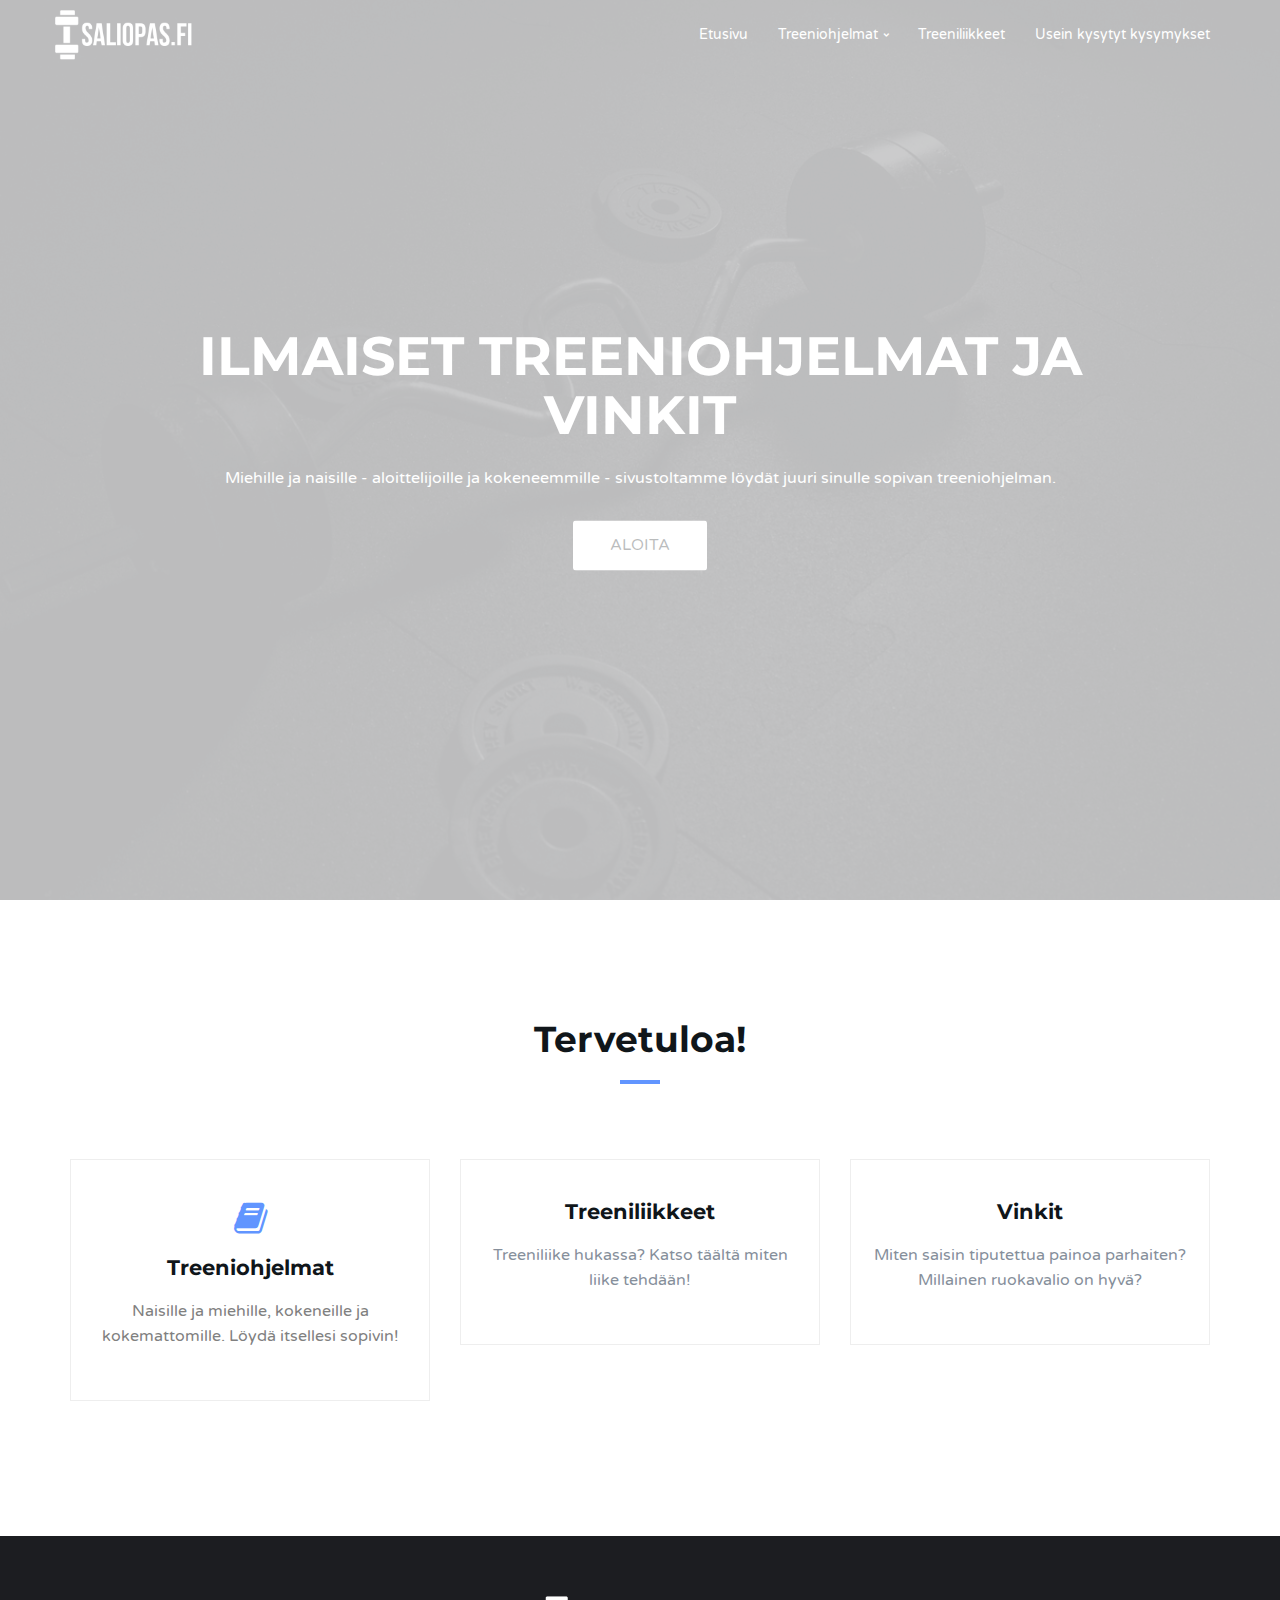
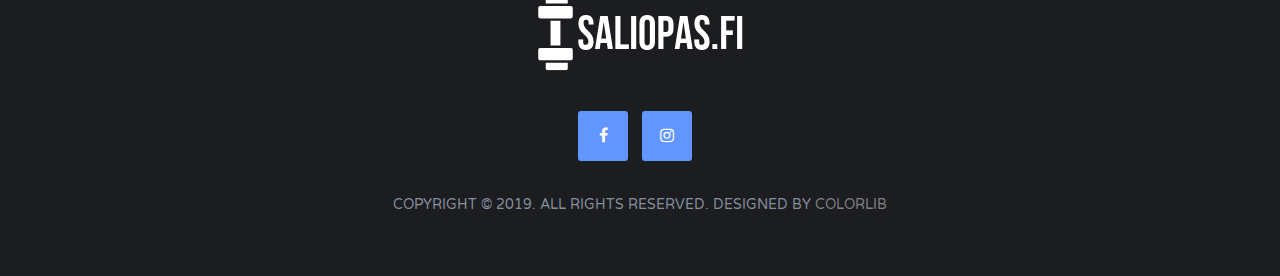
<file: index.html>
<!DOCTYPE html>
<html lang="en">

<head>
	<meta charset="utf-8">
	<meta http-equiv="X-UA-Compatible" content="IE=edge">
	<meta name="viewport" content="width=device-width, initial-scale=1">
	<!-- The above 3 meta tags *must* come first in the head; any other head content must come *after* these tags -->

	<title>Ilmaiset treeniohjelmat miehille ja naisille - Saliopas.fi</title>
	<!-- Title Icon -->
	<link rel="shortcut icon" href="img/barbellicon.png" />

	<!-- Font Awesome -->
	<link rel="stylesheet" href="https://use.fontawesome.com/releases/v5.8.1/css/all.css" integrity="sha384-50oBUHEmvpQ+1lW4y57PTFmhCaXp0ML5d60M1M7uH2+nqUivzIebhndOJK28anvf" crossorigin="anonymous">

	<!-- Google font -->
	<link href="https://fonts.googleapis.com/css?family=Montserrat:400,700%7CVarela+Round" rel="stylesheet">

	<!-- Bootstrap -->
	<link type="text/css" rel="stylesheet" href="css/bootstrap.min.css" />

	<!-- Owl Carousel -->
	<link type="text/css" rel="stylesheet" href="css/owl.carousel.css" />
	<link type="text/css" rel="stylesheet" href="css/owl.theme.default.css" />

	<!-- Magnific Popup -->
	<link type="text/css" rel="stylesheet" href="css/magnific-popup.css" />

	<!-- Font Awesome Icon -->
	<link rel="stylesheet" href="css/font-awesome.min.css">

	<!-- Custom stlylesheet -->
	<link type="text/css" rel="stylesheet" href="css/style.css" />

	<!-- HTML5 shim and Respond.js for IE8 support of HTML5 elements and media queries -->
	<!-- WARNING: Respond.js doesn't work if you view the page via file:// -->
	<!--[if lt IE 9]>
		<script src="https://oss.maxcdn.com/html5shiv/3.7.3/html5shiv.min.js"></script>
		<script src="https://oss.maxcdn.com/respond/1.4.2/respond.min.js"></script>
	<![endif]-->
</head>

<body>
	<!-- Header -->
	<header id="home">
		<!-- Background Image -->
		<div class="bg-img" style="background-image: url('./img/barbell.jpg');">
			<div class="overlay"></div>
		</div>
		<!-- /Background Image -->

		<!-- Nav -->
		<nav id="nav" class="navbar nav-transparent">
			<div class="container">

				<div class="navbar-header">
					<!-- Logo -->
					<div class="navbar-brand">
						<a href="index.html">
							<img class="logo" src="img/logoblack.png" alt="logo">
							<img class="logo-alt" src="img/logowhite.png" alt="logo">
						</a>
					</div>
					<!-- /Logo -->

					<!-- Collapse nav button -->
					<div class="nav-collapse">
						<span></span>
					</div>
					<!-- /Collapse nav button -->
				</div>

				<!--  Main navigation  -->
				<ul class="main-nav nav navbar-nav navbar-right">
						<li><a href="#">Etusivu</a></li>
						<li class="has-dropdown"><a href="#about">Treeniohjelmat</a>
							<ul class="dropdown">
								<li><a href="saliohjelmat-naisille.html">Treeniohjelmat naisille</a></li>
								<li><a href="voimaohjelmat.html">Voiman lisäys</a></li>
								<li><a href="blog-single.html">Lihasmassan lisäys</a></li>
								<li><a href="blog-single.html">Vatsalihastreeni</a></li>
								<li><a href="blog-single.html">Kokovartalon treenit</a></li>
								<li><a href="blog-single.html">Kotitreeni</a></li>
							</ul>
						</li>
						<li><a href="#">Treeniliikkeet</a></li>
						<li><a href="vinkit-ja-kysymykset.html">Usein kysytyt kysymykset</a></li>
						</ul>
				<!-- /Main navigation -->

			</div>
		</nav>
		<!-- /Nav -->

		<!-- home wrapper -->
		<div class="home-wrapper">
			<div class="container">
				<div class="row">

					<!-- home content -->
					<div class="col-md-10 col-md-offset-1">
						<div class="home-content">
							<h1 class="white-text">Ilmaiset treeniohjelmat ja vinkit</h1>
							<p class="white-text">Miehille ja naisille - aloittelijoille ja kokeneemmille - sivustoltamme löydät juuri sinulle sopivan treeniohjelman.
							</p>
							<a href="#about"><button class="white-btn">ALOITA</button></a>
						</div>
					</div>
					<!-- /home content -->

				</div>
			</div>
		</div>
		<!-- /home wrapper -->

	</header>
	<!-- /Header -->

	<!-- About -->
	<div id="about" class="section md-padding">

		<!-- Container -->
		<div class="container">

			<!-- Row -->
			<div class="row">

				<!-- Section header -->
				<div id="tervetuloa" class="section-header text-center">
					<h2 class="title">Tervetuloa!</h2>
					
				</div>
				<!-- /Section header -->

				<!-- about -->
				<a href="treeniohjelmat.html"><div class="col-md-4">
					<div class="about">
						<i class="fa fa-book"></i>
						<h3>Treeniohjelmat</h3>
						<p>Naisille ja miehille, kokeneille ja kokemattomille. Löydä itsellesi sopivin!</p>
					</div>
				</div></a>
				<!-- /about -->

				<!-- about -->
				<div class="col-md-4">
					<div class="about">
						<i class="fas fa-dumbbell"></i>
						<h3>Treeniliikkeet</h3>
						<p>Treeniliike hukassa? Katso täältä miten liike tehdään!</p>
					</div>
				</div>
				<!-- /about -->

				<!-- about -->
				<div class="col-md-4">
					<div class="about">
						<i class="fas fa-user-graduate"></i>
						<h3>Vinkit</h3>
						<p>Miten saisin tiputettua painoa parhaiten? Millainen ruokavalio on hyvä?</p>
					</div>
				</div>
				<!-- /about -->

			</div>
			<!-- /Row -->

		</div>
		<!-- /Container -->

	</div>
	<!-- /About -->

	

	

		
	
	
	
	</div>
	<!-- /Contact -->


		<!-- Footer -->
		<footer id="footer" class="sm-padding bg-dark">

			<!-- Container -->
			<div class="container">

				<!-- Row -->
				<div class="row">

					<div class="col-md-12">

						<!-- footer logo -->
						<div class="footer-logo">
							<a href="index.html"><img src="img/logowhite.png" alt="logo"></a>
						</div>
						<!-- /footer logo -->

						<!-- footer follow -->
						<ul class="footer-follow">
							<li><a href="#"><i class="fa fa-facebook"></i></a></li>
							<li><a href="#"><i class="fa fa-instagram"></i></a></li>
						</ul>
						<!-- /footer follow -->

						<!-- footer copyright -->
						<div class="footer-copyright">
							<p>Copyright © 2019. All Rights Reserved. Designed by <a href="https://colorlib.com" target="_blank">Colorlib</a></p>
						</div>
						<!-- /footer copyright -->

					</div>

				</div>
				<!-- /Row -->

			</div>
			<!-- /Container -->

		</footer>
		<!-- /Footer -->

		<!-- Back to top -->
		<div id="back-to-top"></div>
		<!-- /Back to top -->

		<!-- Preloader -->
		<div id="preloader">
			<div class="preloader">
				<span></span>
				<span></span>
				<span></span>
				<span></span>
			</div>
		</div>
		<!-- /Preloader -->

		<!-- jQuery Plugins -->
		<script type="text/javascript" src="js/jquery.min.js"></script>
		<script type="text/javascript" src="js/bootstrap.min.js"></script>
		<script type="text/javascript" src="js/jquery.magnific-popup.js"></script>
		<script type="text/javascript" src="js/main.js"></script>

	</body>

	</html>
</file>
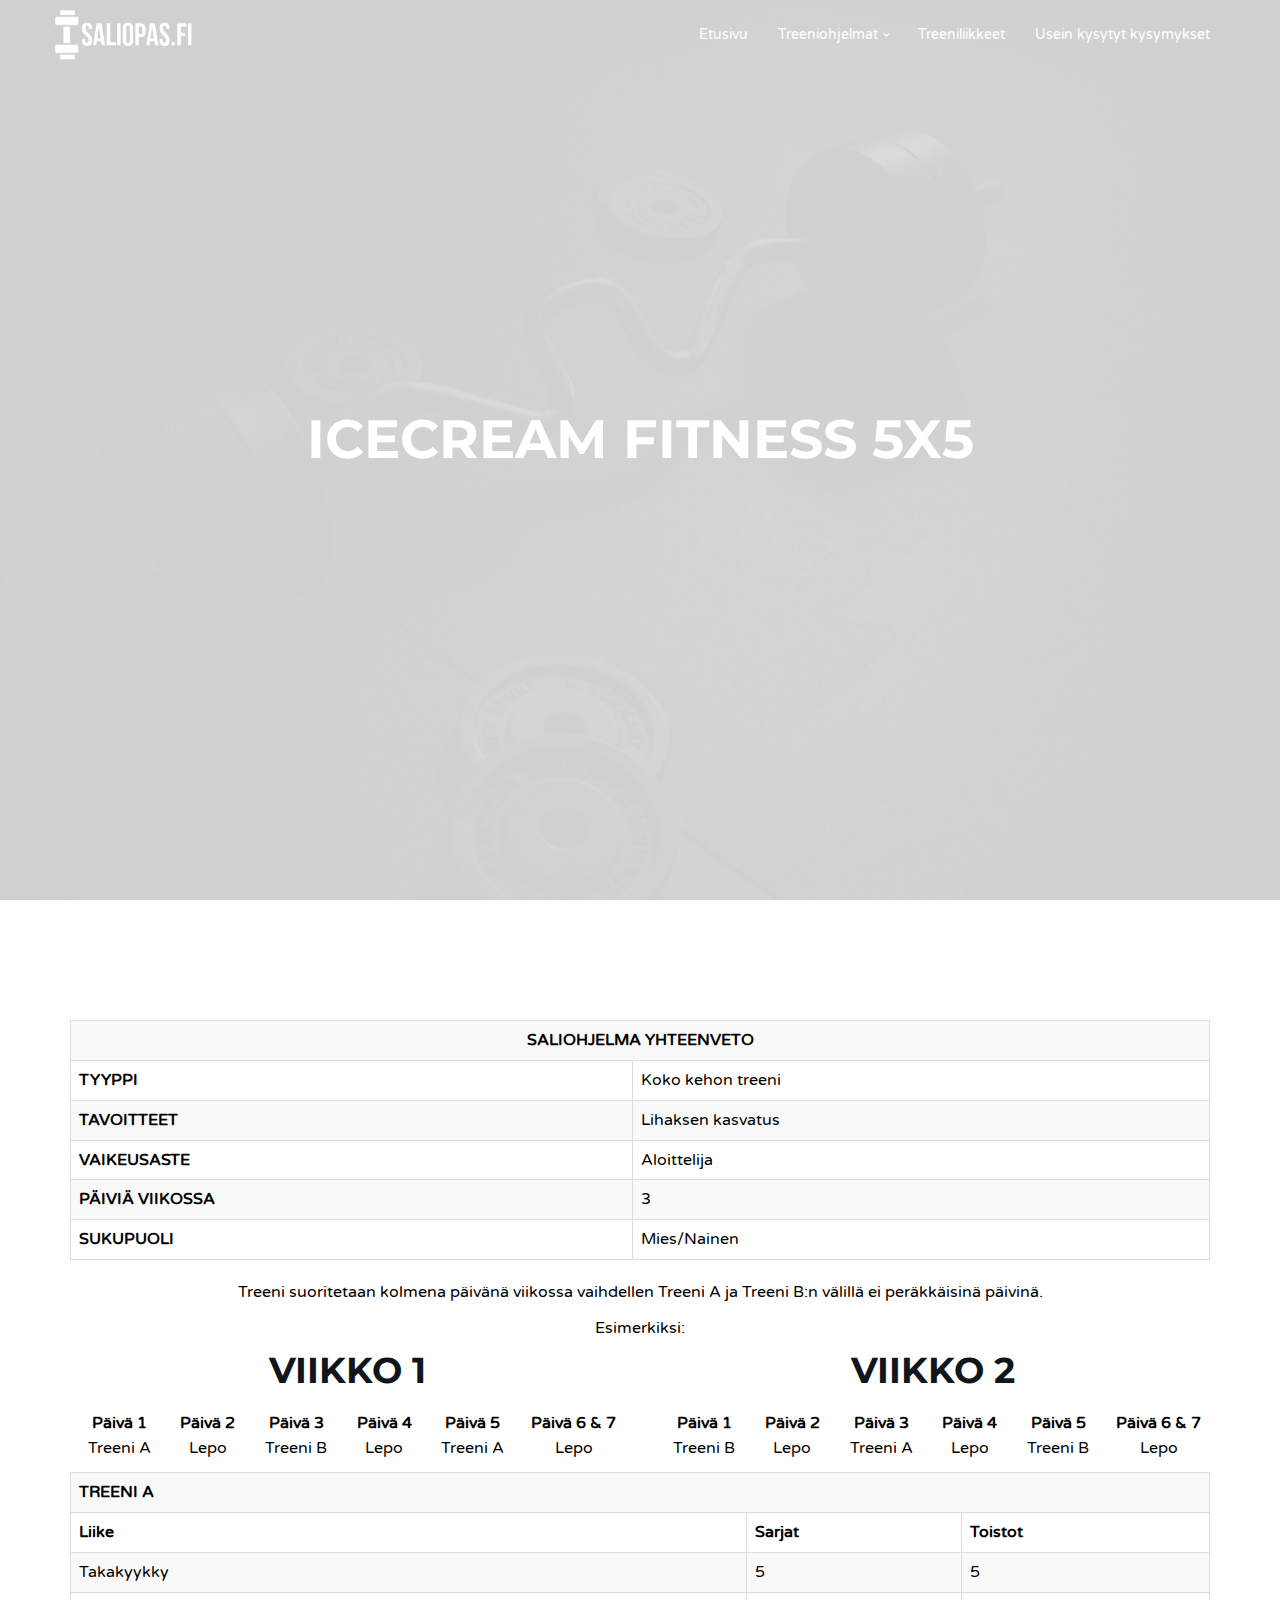
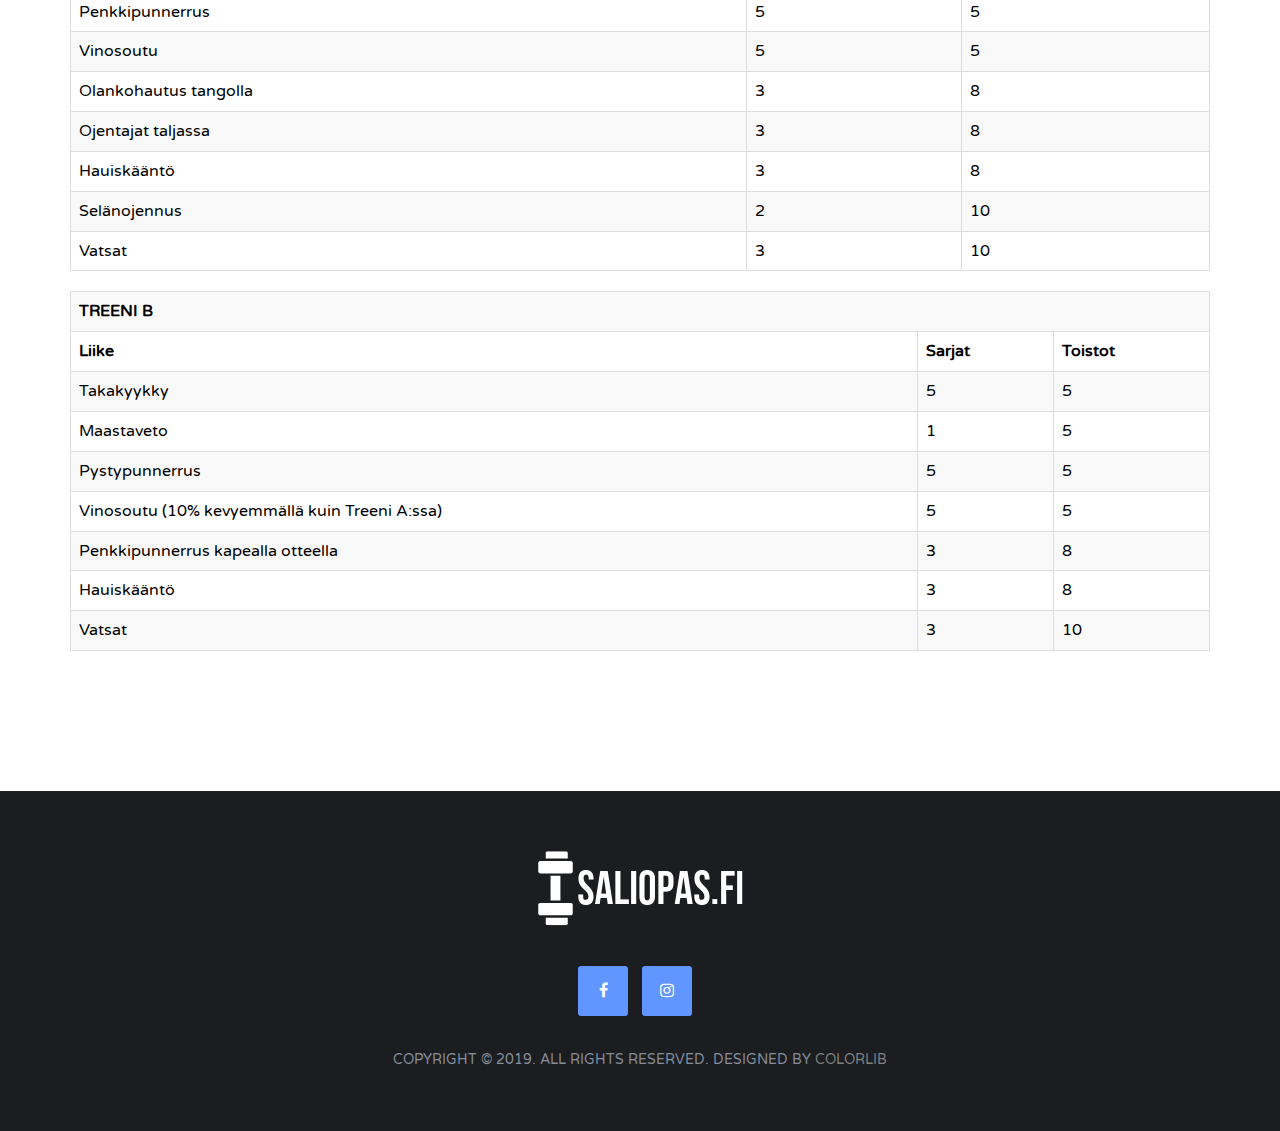
<file: icecream-fitness-saliohjelma.html>
<!DOCTYPE html>
<html lang="en">

<head>
	<meta charset="utf-8">
	<meta http-equiv="X-UA-Compatible" content="IE=edge">
	<meta name="viewport" content="width=device-width, initial-scale=1">
	<!-- The above 3 meta tags *must* come first in the head; any other head content must come *after* these tags -->

	<title>Icecream Fitness 5x5 - treeniohjelma</title>
   <!-- Title Icon -->
	<link rel="shortcut icon" href="img/barbellicon.png" />
	<!-- Font Awesome -->
	<link rel="stylesheet" href="https://use.fontawesome.com/releases/v5.8.1/css/all.css" integrity="sha384-50oBUHEmvpQ+1lW4y57PTFmhCaXp0ML5d60M1M7uH2+nqUivzIebhndOJK28anvf" crossorigin="anonymous">

	<!-- Google font -->
	<link href="https://fonts.googleapis.com/css?family=Montserrat:400,700%7CVarela+Round" rel="stylesheet">

	<!-- Bootstrap -->
	<link type="text/css" rel="stylesheet" href="css/bootstrap.min.css" />

	<!-- Owl Carousel -->
	<link type="text/css" rel="stylesheet" href="css/owl.carousel.css" />
	<link type="text/css" rel="stylesheet" href="css/owl.theme.default.css" />

	<!-- Magnific Popup -->
	<link type="text/css" rel="stylesheet" href="css/magnific-popup.css" />

	<!-- Font Awesome Icon -->
	<link rel="stylesheet" href="css/font-awesome.min.css">

	<!-- Custom stlylesheet -->
	<link type="text/css" rel="stylesheet" href="css/style.css" />

	<!-- HTML5 shim and Respond.js for IE8 support of HTML5 elements and media queries -->
	<!-- WARNING: Respond.js doesn't work if you view the page via file:// -->
	<!--[if lt IE 9]>
		<script src="https://oss.maxcdn.com/html5shiv/3.7.3/html5shiv.min.js"></script>
		<script src="https://oss.maxcdn.com/respond/1.4.2/respond.min.js"></script>
	<![endif]-->
</head>

<body>
	<!-- Header -->
	<header id="home">
		<!-- Background Image -->
		<div class="bg-img" style="background-image: url('./img/barbell.jpg');">
			<div class="overlay"></div>
		</div>
		<!-- /Background Image -->

		<!-- Nav -->
		<nav id="nav" class="navbar nav-transparent">
			<div class="container">

				<div class="navbar-header">
					<!-- Logo -->
					<div class="navbar-brand">
						<a href="index.html">
							<img class="logo" src="img/logoblack.png" alt="logo">
							<img class="logo-alt" src="img/logowhite.png" alt="logo">
						</a>
					</div>
					<!-- /Logo -->

					<!-- Collapse nav button -->
					<div class="nav-collapse">
						<span></span>
					</div>
					<!-- /Collapse nav button -->
				</div>

				<!--  Main navigation  -->
				<ul class="main-nav nav navbar-nav navbar-right">
						<li><a href="index.html">Etusivu</a></li>
						<li class="has-dropdown"><a href="#about">Treeniohjelmat</a>
							<ul class="dropdown">
								<li><a href="saliohjelmat-naisille.html">Treeniohjelmat naisille</a></li>
								<li><a href="voimaohjelmat.html">Voiman lisäys</a></li>
								<li><a href="blog-single.html">Lihasmassan lisäys</a></li>
								<li><a href="blog-single.html">Vatsalihastreeni</a></li>
								<li><a href="blog-single.html">Kokovartalon treenit</a></li>
								<li><a href="blog-single.html">Kotitreeni</a></li>
							</ul>
						</li>
						<li><a href="#">Treeniliikkeet</a></li>
						<li><a href="vinkit-ja-kysymykset.html">Usein kysytyt kysymykset</a></li>
						</ul>
				<!-- /Main navigation -->

			</div>
		</nav>
		<!-- /Nav -->

		<!-- home wrapper -->
		<div class="home-wrapper">
			<div class="container">
				<div class="row">

					<!-- home content -->
					<div class="col-md-10 col-md-offset-1">
						<div class="home-content">
							<h1 class="white-text">Icecream Fitness 5x5</h1>
							<p class="white-text">
							</p>
						</div>
					</div>
					<!-- /home content -->

				</div>
			</div>
		</div>
		<!-- /home wrapper -->

	</header>
	<!-- /Header -->

	<!-- About -->
	<div id="about" class="section md-padding">

		<!-- Container -->
		<div class="container">

			<table class="table table-bordered table-striped">
                <tbody>
                    <tr>
                        <th colspan='3' class="table-dark text-center">SALIOHJELMA YHTEENVETO</th>
                    </tr>
                    <tr>
                        <td><strong>TYYPPI</strong></td>
                        <td>Koko kehon treeni</td>
                    </tr>
                    <tr>
                        <td><strong>TAVOITTEET</strong></td>
                        <td>Lihaksen kasvatus</td>
                    </tr>
                    <tr>
                        <td><strong>VAIKEUSASTE</strong></td>
                        <td>Aloittelija</td>
                    </tr>
                    <tr>
                        <td><strong>PÄIVIÄ VIIKOSSA</strong></td>
                        <td>3</td>
                    </tr>
                    <tr>
                        <td><strong>SUKUPUOLI</strong></td>
                        <td>Mies/Nainen</td>
                    </tr>
                </tbody>
    
            </table>
            <p class="black-text text-center">
                Treeni suoritetaan kolmena päivänä viikossa vaihdellen Treeni A ja Treeni B:n välillä ei peräkkäisinä päivinä.<br>
                <p class="black-text text-center">Esimerkiksi:</p>
                <div class="row">
                    <div class="col-md-6 text-center">
                        <h2>VIIKKO 1</h2>
                <ul class="black-text keskitä">
                    <li><strong>Päivä 1</strong>  Treeni A</li>
                    <li><strong>Päivä 2</strong>  Lepo</li>
                    <li><strong>Päivä 3</strong>  Treeni B</li>
                    <li><strong>Päivä 4</strong>  Lepo</li>
                    <li><strong>Päivä 5</strong>  Treeni A</li>
                    <li><strong>Päivä 6 & 7</strong>  Lepo</li>
                </ul></p>
                    </div>
                    <div class="col-md-6 text-center">
                        <h2>VIIKKO 2</h2>
                        <ul class="black-text keskitä">
                            <li><strong>Päivä 1</strong>  Treeni B</li>
                            <li><strong>Päivä 2</strong>  Lepo</li>
                            <li><strong>Päivä 3</strong>  Treeni A</li>
                            <li><strong>Päivä 4</strong>  Lepo</li>
                            <li><strong>Päivä 5</strong>  Treeni B</li>
                            <li><strong>Päivä 6 & 7</strong>  Lepo</li>
                        </ul>            
                    </div>
                </div>
                
           
            <table class="table table-bordered table-striped">
                <th colspan='3' class="table-dark ">TREENI A</th>
                <tr>
                    <th>Liike</th>
                    <th>Sarjat</th>
                    <th>Toistot</th>
                </tr>
                <tr>
                    <td>Takakyykky
                    <td>5</td>
                    <td>5</td>
                    </td>
                </tr>
                <tr>
                    <td>Penkkipunnerrus
                    <td>5</td>
                    <td>5</td>
                    </td>
                </tr>
                <tr>
                    <td>Vinosoutu
                    <td>5</td>
                    <td>5</td>
                    </td>
                </tr>
                <tr>
                    <td>Olankohautus tangolla
                    <td>3</td>
                    <td>8</td>
                    </td>
                </tr>
                <tr>
                    <td>Ojentajat taljassa
                    <td>3</td>
                    <td>8</td>
                    </td>
                </tr>
                <tr>
                    <td>Hauiskääntö
                    <td>3</td>
                    <td>8</td>
                    </td>
                </tr>
                <tr>
                    <td>Selänojennus
                    <td>2</td>
                    <td>10</td>
                    </td>
                </tr>
                <tr>
                    <td>Vatsat
                    <td>3</td>
                    <td>10</td>
                    </td>
                </tr></table>

                <table class="table table-bordered table-striped">
                    <th colspan='3' class="table-dark ">TREENI B</th>
                    <tr>
                        <th>Liike</th>
                        <th>Sarjat</th>
                        <th>Toistot</th>
                    </tr>
                    <tr>
                        <td>Takakyykky
                        <td>5</td>
                        <td>5</td>
                        </td>
                    </tr>
                    <tr>
                        <td>Maastaveto
                        <td>1</td>
                        <td>5</td>
                        </td>
                    </tr>
                    <tr>
                        <td>Pystypunnerrus
                        <td>5</td>
                        <td>5</td>
                        </td>
                    </tr>
                    <tr>
                        <td>Vinosoutu (10% kevyemmällä kuin Treeni A:ssa)
                        <td>5</td>
                        <td>5</td>
                        </td>
                    </tr>
                    <tr>
                        <td>Penkkipunnerrus kapealla otteella
                        <td>3</td>
                        <td>8</td>
                        </td>
                    </tr>
                    <tr>
                        <td>Hauiskääntö
                        <td>3</td>
                        <td>8</td>
                        </td>
                    </tr>
                    <tr>
                        <td>Vatsat
                        <td>3</td>
                        <td>10</td>
                        </td>
                    </tr>
                    </table>
		</div>
		<!-- /Container -->

	</div>
	<!-- /About -->

	<!-- Footer -->
<footer id="footer" class="sm-padding bg-dark">

        <!-- Container -->
        <div class="container">

            <!-- Row -->
            <div class="row">

                <div class="col-md-12">

                    <!-- footer logo -->
                    <div class="footer-logo">
                        <a href="index.html"><img src="img/logowhite.png" alt="logo"></a>
                    </div>
                    <!-- /footer logo -->

                    <!-- footer follow -->
                    <ul class="footer-follow">
                        <li><a href="#"><i class="fa fa-facebook"></i></a></li>
                        <li><a href="#"><i class="fa fa-instagram"></i></a></li>
                    </ul>
                    <!-- /footer follow -->

                    <!-- footer copyright -->
                    <div class="footer-copyright">
                        <p>Copyright © 2019. All Rights Reserved. Designed by <a href="https://colorlib.com" target="_blank">Colorlib</a></p>
                    </div>
                    <!-- /footer copyright -->

                </div>

            </div>
            <!-- /Row -->


	

		
	
	
	
	
	
		<!-- Back to top -->
		<div id="back-to-top"></div>
		<!-- /Back to top -->

		<!-- Preloader -->
		<div id="preloader">
			<div class="preloader">
				<span></span>
				<span></span>
				<span></span>
				<span></span>
			</div>
		</div>
		<!-- /Preloader -->

		<!-- jQuery Plugins -->
		<script type="text/javascript" src="js/jquery.min.js"></script>
		<script type="text/javascript" src="js/bootstrap.min.js"></script>
		<script type="text/javascript" src="js/jquery.magnific-popup.js"></script>
		<script type="text/javascript" src="js/main.js"></script>

	</body>

	</html>
</file>
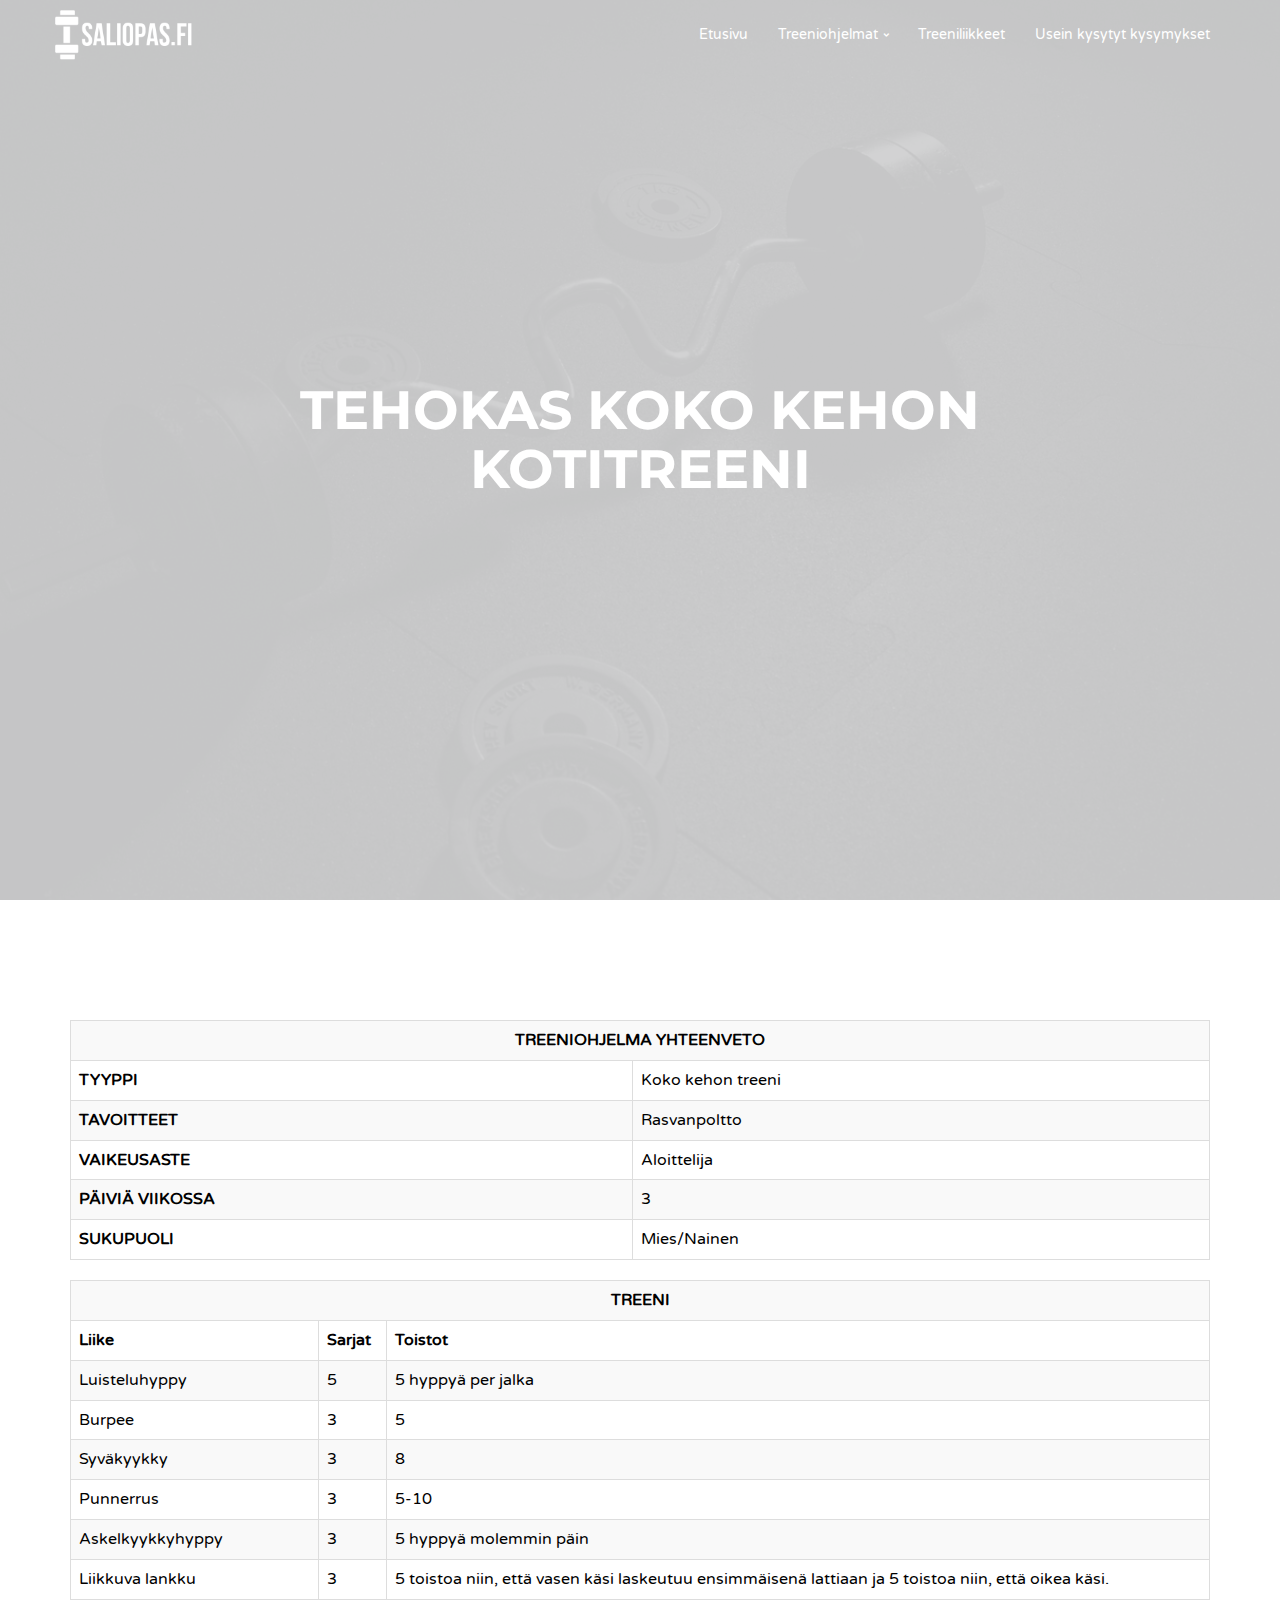
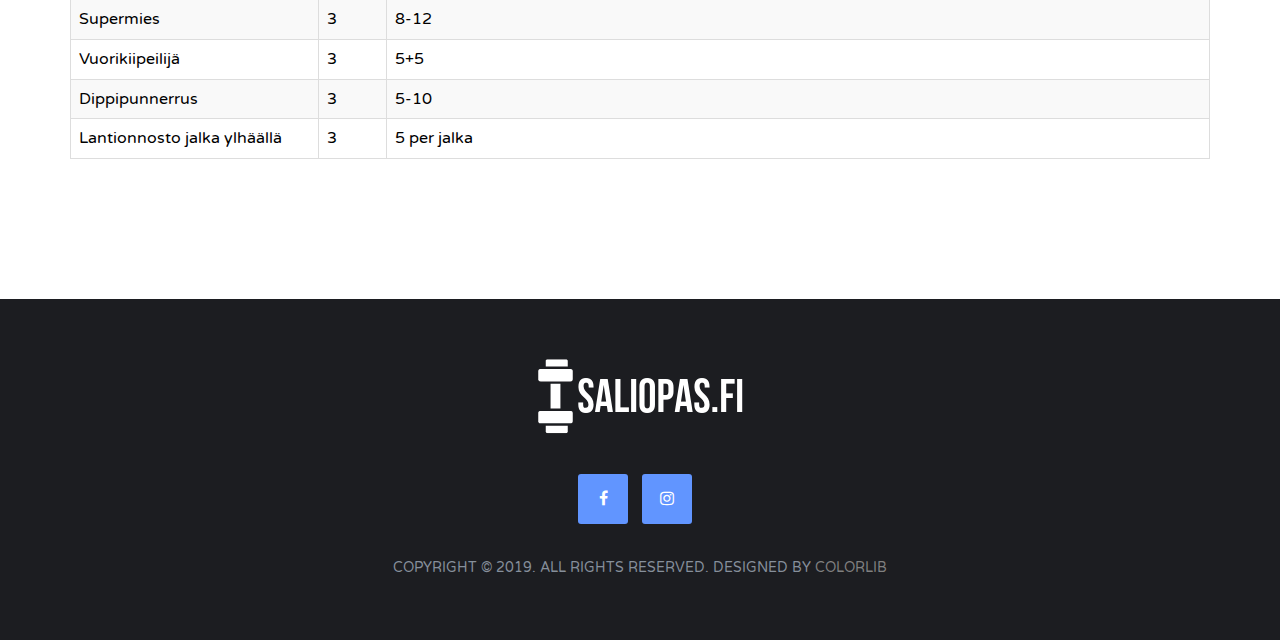
<file: kotitreeni.html>
<!DOCTYPE html>
<html lang="en">

<head>
    <meta charset="utf-8">
    <meta http-equiv="X-UA-Compatible" content="IE=edge">
    <meta name="viewport" content="width=device-width, initial-scale=1">
    <!-- The above 3 meta tags *must* come first in the head; any other head content must come *after* these tags -->

    <title>Tehokas kotitreeni</title>
<!-- Title Icon -->
<link rel="shortcut icon" href="img/barbellicon.png" />
    <!-- Font Awesome -->
    <link rel="stylesheet" href="https://use.fontawesome.com/releases/v5.8.1/css/all.css"
        integrity="sha384-50oBUHEmvpQ+1lW4y57PTFmhCaXp0ML5d60M1M7uH2+nqUivzIebhndOJK28anvf" crossorigin="anonymous">

    <!-- Google font -->
    <link href="https://fonts.googleapis.com/css?family=Montserrat:400,700%7CVarela+Round" rel="stylesheet">

    <!-- Bootstrap -->
    <link type="text/css" rel="stylesheet" href="css/bootstrap.min.css" />

    <!-- Owl Carousel -->
    <link type="text/css" rel="stylesheet" href="css/owl.carousel.css" />
    <link type="text/css" rel="stylesheet" href="css/owl.theme.default.css" />

    <!-- Magnific Popup -->
    <link type="text/css" rel="stylesheet" href="css/magnific-popup.css" />

    <!-- Font Awesome Icon -->
    <link rel="stylesheet" href="css/font-awesome.min.css">

    <!-- Custom stlylesheet -->
    <link type="text/css" rel="stylesheet" href="css/style.css" />

    <!-- HTML5 shim and Respond.js for IE8 support of HTML5 elements and media queries -->
    <!-- WARNING: Respond.js doesn't work if you view the page via file:// -->
    <!--[if lt IE 9]>
		<script src="https://oss.maxcdn.com/html5shiv/3.7.3/html5shiv.min.js"></script>
		<script src="https://oss.maxcdn.com/respond/1.4.2/respond.min.js"></script>
	<![endif]-->
</head>

<body>
    <!-- Header -->
    <header id="home">
        <!-- Background Image -->
        <div class="bg-img" style="background-image: url('./img/barbell.jpg');">
            <div class="overlay"></div>
        </div>
        <!-- /Background Image -->

        <!-- Nav -->
        <nav id="nav" class="navbar nav-transparent">
            <div class="container">

                <div class="navbar-header">
                    <!-- Logo -->
                    <div class="navbar-brand">
                        <a href="index.html">
                            <img class="logo" src="img/logoblack.png" alt="logo">
                            <img class="logo-alt" src="img/logowhite.png" alt="logo">
                        </a>
                    </div>
                    <!-- /Logo -->

                    <!-- Collapse nav button -->
                    <div class="nav-collapse">
                        <span></span>
                    </div>
                    <!-- /Collapse nav button -->
                </div>

                <!--  Main navigation  -->
                <ul class="main-nav nav navbar-nav navbar-right">
                    <li><a href="index.html">Etusivu</a></li>
                    <li class="has-dropdown"><a href="#about">Treeniohjelmat</a>
                        <ul class="dropdown">
                            <li><a href="saliohjelmat-naisille.html">Treeniohjelmat naisille</a></li>
                            <li><a href="voimaohjelmat.html">Voiman lisäys</a></li>
                            <li><a href="blog-single.html">Lihasmassan lisäys</a></li>
                            <li><a href="blog-single.html">Vatsalihastreeni</a></li>
                            <li><a href="blog-single.html">Kokovartalon treenit</a></li>
                            <li><a href="blog-single.html">Kotitreeni</a></li>
                        </ul>
                    </li>
                    <li><a href="#">Treeniliikkeet</a></li>
                    <li><a href="vinkit-ja-kysymykset.html">Usein kysytyt kysymykset</a></li>
                </ul>
                <!-- /Main navigation -->

            </div>
        </nav>
        <!-- /Nav -->

        <!-- home wrapper -->
        <div class="home-wrapper">
            <div class="container">
                <div class="row">

                    <!-- home content -->
                    <div class="col-md-10 col-md-offset-1">
                        <div class="home-content">
                            <h1 class="white-text">Tehokas koko kehon kotitreeni</h1>
                            <p class="white-text">
                            </p>
                        </div>
                    </div>
                    <!-- /home content -->

                </div>
            </div>
        </div>
        <!-- /home wrapper -->

    </header>
    <!-- /Header -->

    <!-- About -->
    <div id="about" class="section md-padding">

        <!-- Container -->
        <div class="container">

            <table class="table table-bordered table-striped">
                <tbody>
                    <tr>
                        <th colspan='3' class="table-dark text-center">TREENIOHJELMA YHTEENVETO</th>
                    </tr>
                    <tr>
                        <td><strong>TYYPPI</strong></td>
                        <td>Koko kehon treeni</td>
                    </tr>
                    <tr>
                        <td><strong>TAVOITTEET</strong></td>
                        <td>Rasvanpoltto</td>
                    </tr>
                    <tr>
                        <td><strong>VAIKEUSASTE</strong></td>
                        <td>Aloittelija</td>
                    </tr>
                    <tr>
                        <td><strong>PÄIVIÄ VIIKOSSA</strong></td>
                        <td>3</td>
                    </tr>
                    <tr>
                        <td><strong>SUKUPUOLI</strong></td>
                        <td>Mies/Nainen</td>
                    </tr>
                </tbody>

            </table>
            <p class="black-text text-center">
                
            </p>


            <table class="table table-bordered table-striped">
                <th colspan='3' class="table-dark text-center">TREENI</th>
                <tr>
                    <th>Liike</th>
                    <th>Sarjat</th>
                    <th>Toistot</th>
                </tr>
                <tr>
                    <td>Luisteluhyppy 
                    <td>5</td>
                    <td>5 hyppyä per jalka</td>
                    </td>
                </tr>
                <tr>
                    <td>Burpee
                    <td>3</td>
                    <td>5</td>
                    </td>
                </tr>
                <tr>
                    <td>Syväkyykky
                    <td>3</td>
                    <td>8</td>
                    </td>
                </tr>
                <td>Punnerrus
                        <td>3</td>
                        <td>5-10</td>
                        </td>
                    </tr>
                    <td>Askelkyykkyhyppy
                            <td>3</td>
                            <td>5 hyppyä molemmin päin</td>
                            </td>
                        </tr>
                        <td>Liikkuva lankku
                                <td>3</td>
                                <td>5 toistoa niin, että vasen käsi laskeutuu ensimmäisenä
                                    lattiaan ja 5 toistoa niin, että oikea käsi.
                                </td>
                                </td>
                            </tr>
                            <td>Supermies
                                    <td>3</td>
                                    <td>8-12</td>
                                    </td>
                                </tr>
                                <td>Vuorikiipeilijä
                                        <td>3</td>
                                        <td>5+5</td>
                                        </td>
                                    </tr>
                                    <td>Dippipunnerrus
                                            <td>3</td>
                                            <td>5-10</td>
                                            </td>
                                        </tr>
                                        <td>Lantionnosto jalka ylhäällä
                                                <td>3</td>
                                                <td>5 per jalka</td>
                                                </td>
                                            </tr>
            </table>
            
        </div>
        <!-- /Container -->

    </div>
    <!-- /About -->










<!-- Footer -->
<footer id="footer" class="sm-padding bg-dark">

        <!-- Container -->
        <div class="container">

            <!-- Row -->
            <div class="row">

                <div class="col-md-12">

                    <!-- footer logo -->
                    <div class="footer-logo">
                        <a href="index.html"><img src="img/logowhite.png" alt="logo"></a>
                    </div>
                    <!-- /footer logo -->

                    <!-- footer follow -->
                    <ul class="footer-follow">
                        <li><a href="#"><i class="fa fa-facebook"></i></a></li>
                        <li><a href="#"><i class="fa fa-instagram"></i></a></li>
                    </ul>
                    <!-- /footer follow -->

                    <!-- footer copyright -->
                    <div class="footer-copyright">
                        <p>Copyright © 2019. All Rights Reserved. Designed by <a href="https://colorlib.com" target="_blank">Colorlib</a></p>
                    </div>
                    <!-- /footer copyright -->

                </div>

            </div>
            <!-- /Row -->
    <!-- Back to top -->
    <div id="back-to-top"></div>
    <!-- /Back to top -->

    <!-- Preloader -->
    <div id="preloader">
        <div class="preloader">
            <span></span>
            <span></span>
            <span></span>
            <span></span>
        </div>
    </div>
    <!-- /Preloader -->

    <!-- jQuery Plugins -->
    <script type="text/javascript" src="js/jquery.min.js"></script>
    <script type="text/javascript" src="js/bootstrap.min.js"></script>
    <script type="text/javascript" src="js/jquery.magnific-popup.js"></script>
    <script type="text/javascript" src="js/main.js"></script>

</body>

</html>
</file>
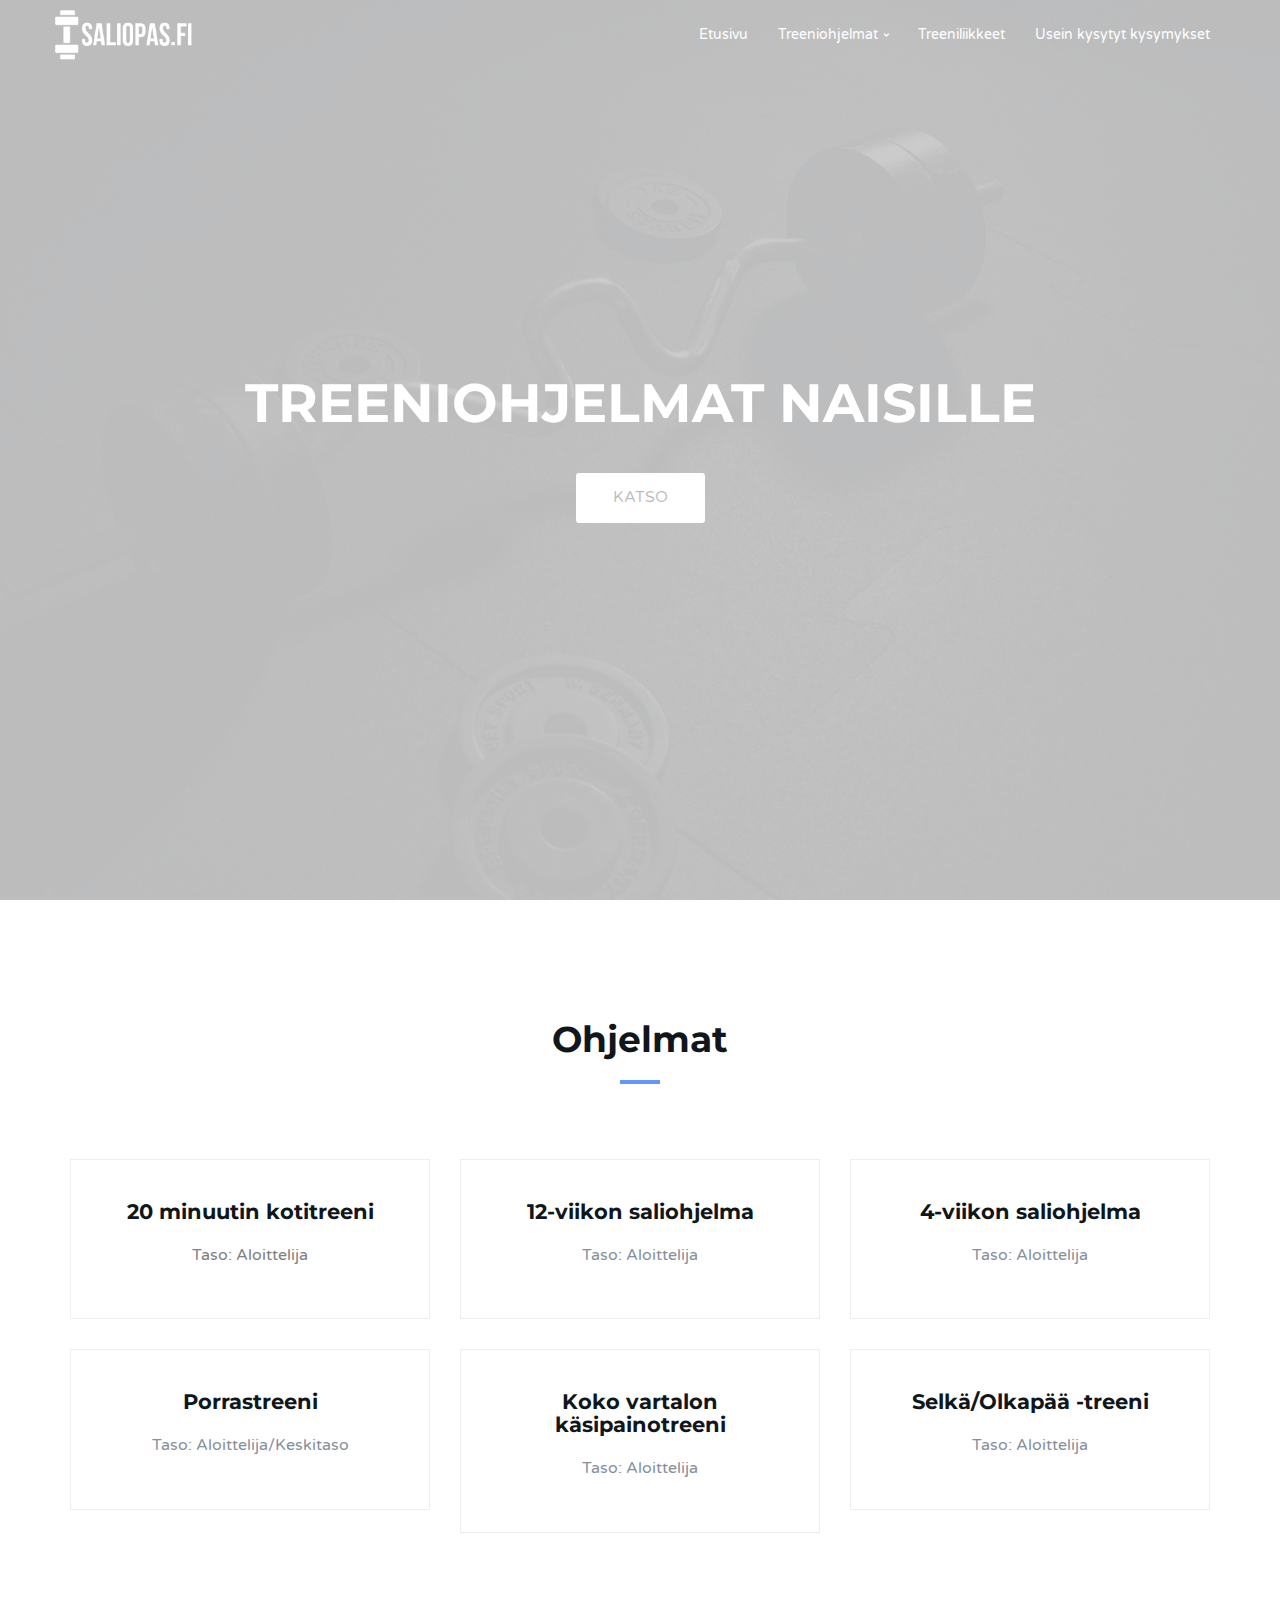
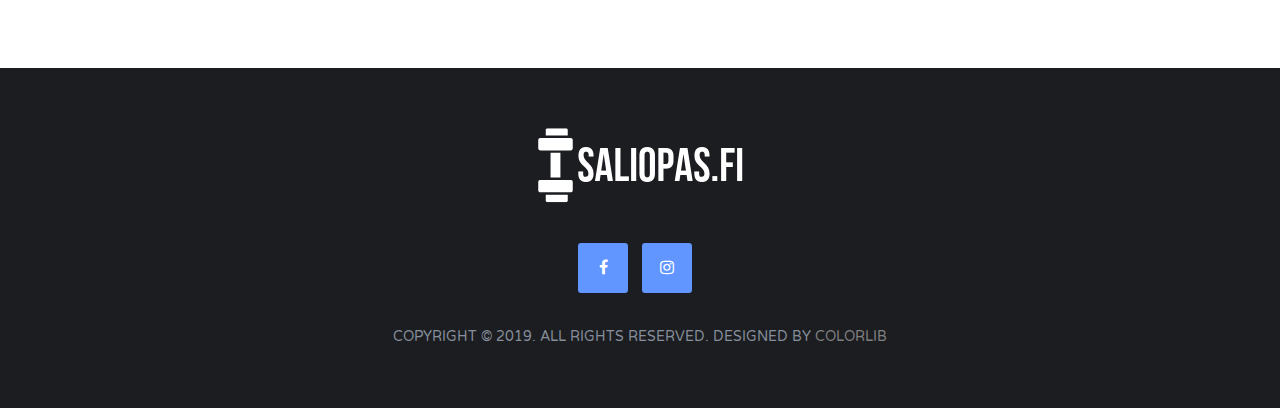
<file: saliohjelmat-naisille.html>
<!DOCTYPE html>
<html lang="en">

<head>
	<meta charset="utf-8">
	<meta http-equiv="X-UA-Compatible" content="IE=edge">
	<meta name="viewport" content="width=device-width, initial-scale=1">
	<!-- The above 3 meta tags *must* come first in the head; any other head content must come *after* these tags -->

	<title>Treeniohjelmat</title>
    <!-- Title Icon -->
	<link rel="shortcut icon" href="img/barbellicon.png" />
	<!-- Font Awesome -->
	<link rel="stylesheet" href="https://use.fontawesome.com/releases/v5.8.1/css/all.css" integrity="sha384-50oBUHEmvpQ+1lW4y57PTFmhCaXp0ML5d60M1M7uH2+nqUivzIebhndOJK28anvf" crossorigin="anonymous">

	<!-- Google font -->
	<link href="https://fonts.googleapis.com/css?family=Montserrat:400,700%7CVarela+Round" rel="stylesheet">

	<!-- Bootstrap -->
	<link type="text/css" rel="stylesheet" href="css/bootstrap.min.css" />

	<!-- Owl Carousel -->
	<link type="text/css" rel="stylesheet" href="css/owl.carousel.css" />
	<link type="text/css" rel="stylesheet" href="css/owl.theme.default.css" />

	<!-- Magnific Popup -->
	<link type="text/css" rel="stylesheet" href="css/magnific-popup.css" />

	<!-- Font Awesome Icon -->
	<link rel="stylesheet" href="css/font-awesome.min.css">

	<!-- Custom stlylesheet -->
	<link type="text/css" rel="stylesheet" href="css/style.css" />

	<!-- HTML5 shim and Respond.js for IE8 support of HTML5 elements and media queries -->
	<!-- WARNING: Respond.js doesn't work if you view the page via file:// -->
	<!--[if lt IE 9]>
		<script src="https://oss.maxcdn.com/html5shiv/3.7.3/html5shiv.min.js"></script>
		<script src="https://oss.maxcdn.com/respond/1.4.2/respond.min.js"></script>
	<![endif]-->
</head>

<body>
	<!-- Header -->
	<header id="home">
		<!-- Background Image -->
		<div class="bg-img" style="background-image: url('./img/barbell.jpg');">
			<div class="overlay"></div>
		</div>
		<!-- /Background Image -->

		<!-- Nav -->
		<nav id="nav" class="navbar nav-transparent">
			<div class="container">

				<div class="navbar-header">
					<!-- Logo -->
					<div class="navbar-brand">
						<a href="index.html">
							<img class="logo" src="img/logoblack.png" alt="logo">
							<img class="logo-alt" src="img/logowhite.png" alt="logo">
						</a>
					</div>
					<!-- /Logo -->

					<!-- Collapse nav button -->
					<div class="nav-collapse">
						<span></span>
					</div>
					<!-- /Collapse nav button -->
				</div>

				<!--  Main navigation  -->
				<ul class="main-nav nav navbar-nav navbar-right">
						<li><a href="index.html">Etusivu</a></li>
						<li class="has-dropdown"><a href="#about">Treeniohjelmat</a>
							<ul class="dropdown">
								<li><a href="saliohjelmat-naisille.html">Treeniohjelmat naisille</a></li>
								<li><a href="voimaohjelmat.html">Voiman lisäys</a></li>
								<li><a href="blog-single.html">Lihasmassan lisäys</a></li>
								<li><a href="blog-single.html">Vatsalihastreeni</a></li>
								<li><a href="blog-single.html">Kokovartalon treenit</a></li>
								<li><a href="blog-single.html">Kotitreeni</a></li>
							</ul>
						</li>
						<li><a href="#">Treeniliikkeet</a></li>
						<li><a href="vinkit-ja-kysymykset.html">Usein kysytyt kysymykset</a></li>
						</ul>
				<!-- /Main navigation -->

			</div>
		</nav>
		<!-- /Nav -->

		<!-- home wrapper -->
		<div class="home-wrapper">
			<div class="container">
				<div class="row">

					<!-- home content -->
					<div class="col-md-10 col-md-offset-1">
						<div class="home-content">
							<h1 class="white-text">Treeniohjelmat naisille</h1>
							<p class="white-text">
							</p>
							<a href="#about"><button class="white-btn">KATSO</button></a>
						</div>
					</div>
					<!-- /home content -->

				</div>
			</div>
		</div>
		<!-- /home wrapper -->

	</header>
	<!-- /Header -->

	<!-- About -->
	<div id="about" class="section md-padding">

		<!-- Container -->
		<div class="container">

			<!-- Row -->
			<div class="row">

				<!-- Section header -->
				<div id="tervetuloa" class="section-header text-center">
					<h2 class="title">Ohjelmat</h2>
					
				</div>
				<!-- /Section header -->

				<!-- about -->
				<a href="kotitreeni.html"><div class="col-md-4">
					<div class="about">
						<h3>20 minuutin kotitreeni</h3>
						<p>Taso: Aloittelija</p>
					</div>
				</div></a>
				<!-- /about -->

				<!-- about -->
				<div class="col-md-4">
					<div class="about">
						<h3>12-viikon saliohjelma</h3>
						<p>Taso: Aloittelija</p>
					</div>
				</div>
				<!-- /about -->

				<!-- about -->
				<div class="col-md-4">
					<div class="about">
						<h3>4-viikon saliohjelma</h3>
						<p>Taso: Aloittelija</p>
					</div>
                </div>
                <div class="col-md-4">
                        <div class="about">
                            <h3>Porrastreeni</h3>
                            <p>Taso: Aloittelija/Keskitaso</p>
                        </div>
                    </div>
                    <div class="col-md-4">
                            <div class="about">
                                <h3>Koko vartalon käsipainotreeni</h3>
                                <p>Taso: Aloittelija</p>
                            </div>
                        </div>
                        <div class="col-md-4">
                                <div class="about">
                                    <h3>Selkä/Olkapää -treeni</h3>
                                    <p>Taso: Aloittelija</p>
                                </div>
                            </div>
				<!-- /about -->

			</div>
			<!-- /Row -->

		</div>
		<!-- /Container -->

	</div>
	<!-- /About -->

	

	

		
	
	
	
	</div>
	<!-- /Contact -->


		<!-- Footer -->
		<footer id="footer" class="sm-padding bg-dark">

			<!-- Container -->
			<div class="container">

				<!-- Row -->
				<div class="row">

					<div class="col-md-12">

						<!-- footer logo -->
						<div class="footer-logo">
							<a href="index.html"><img src="img/logowhite.png" alt="logo"></a>
						</div>
						<!-- /footer logo -->

						<!-- footer follow -->
						<ul class="footer-follow">
							<li><a href="#"><i class="fa fa-facebook"></i></a></li>
							<li><a href="#"><i class="fa fa-instagram"></i></a></li>
						</ul>
						<!-- /footer follow -->

						<!-- footer copyright -->
						<div class="footer-copyright">
							<p>Copyright © 2019. All Rights Reserved. Designed by <a href="https://colorlib.com" target="_blank">Colorlib</a></p>
						</div>
						<!-- /footer copyright -->

					</div>

				</div>
				<!-- /Row -->

			</div>
			<!-- /Container -->

		</footer>
		<!-- /Footer -->

		<!-- Back to top -->
		<div id="back-to-top"></div>
		<!-- /Back to top -->

		<!-- Preloader -->
		<div id="preloader">
			<div class="preloader">
				<span></span>
				<span></span>
				<span></span>
				<span></span>
			</div>
		</div>
		<!-- /Preloader -->

		<!-- jQuery Plugins -->
		<script type="text/javascript" src="js/jquery.min.js"></script>
		<script type="text/javascript" src="js/bootstrap.min.js"></script>
		<script type="text/javascript" src="js/jquery.magnific-popup.js"></script>
		<script type="text/javascript" src="js/main.js"></script>

	</body>

	</html>
</file>
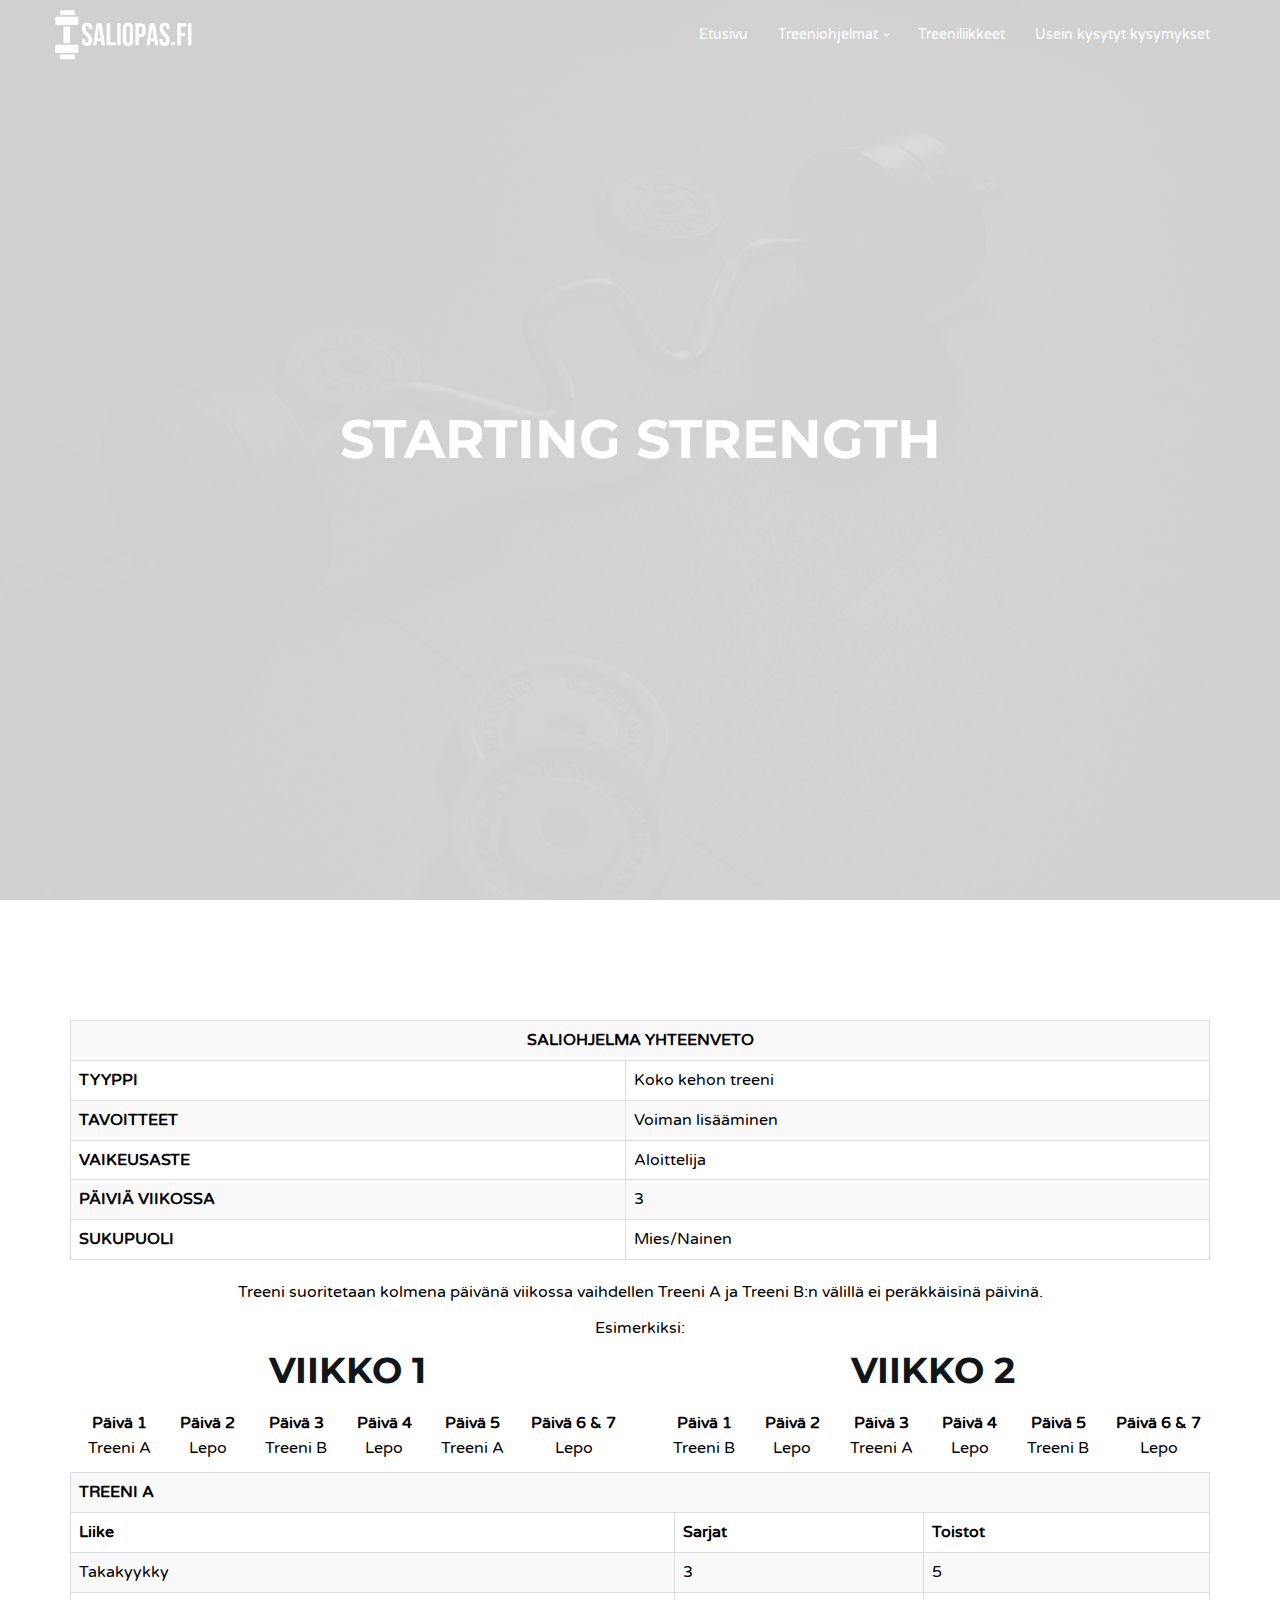
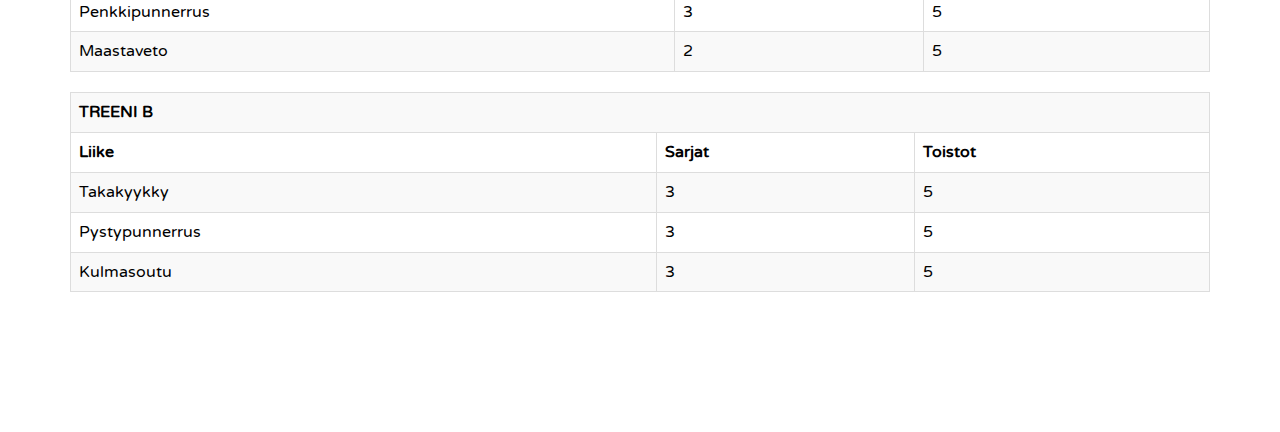
<file: starting-strength-voimaohjelma.html>
<!DOCTYPE html>
<html lang="en">

<head>
	<meta charset="utf-8">
	<meta http-equiv="X-UA-Compatible" content="IE=edge">
	<meta name="viewport" content="width=device-width, initial-scale=1">
	<!-- The above 3 meta tags *must* come first in the head; any other head content must come *after* these tags -->

	<title>Starting Strength - voimaohjelma aloittelijalle</title>
	<!-- Title Icon -->
	<link rel="shortcut icon" href="img/barbellicon.png" />
	<!-- Font Awesome -->
	<link rel="stylesheet" href="https://use.fontawesome.com/releases/v5.8.1/css/all.css" integrity="sha384-50oBUHEmvpQ+1lW4y57PTFmhCaXp0ML5d60M1M7uH2+nqUivzIebhndOJK28anvf" crossorigin="anonymous">

	<!-- Google font -->
	<link href="https://fonts.googleapis.com/css?family=Montserrat:400,700%7CVarela+Round" rel="stylesheet">

	<!-- Bootstrap -->
	<link type="text/css" rel="stylesheet" href="css/bootstrap.min.css" />

	<!-- Owl Carousel -->
	<link type="text/css" rel="stylesheet" href="css/owl.carousel.css" />
	<link type="text/css" rel="stylesheet" href="css/owl.theme.default.css" />

	<!-- Magnific Popup -->
	<link type="text/css" rel="stylesheet" href="css/magnific-popup.css" />

	<!-- Font Awesome Icon -->
	<link rel="stylesheet" href="css/font-awesome.min.css">

	<!-- Custom stlylesheet -->
	<link type="text/css" rel="stylesheet" href="css/style.css" />

	<!-- HTML5 shim and Respond.js for IE8 support of HTML5 elements and media queries -->
	<!-- WARNING: Respond.js doesn't work if you view the page via file:// -->
	<!--[if lt IE 9]>
		<script src="https://oss.maxcdn.com/html5shiv/3.7.3/html5shiv.min.js"></script>
		<script src="https://oss.maxcdn.com/respond/1.4.2/respond.min.js"></script>
	<![endif]-->
</head>

<body>
	<!-- Header -->
	<header id="home">
		<!-- Background Image -->
		<div class="bg-img" style="background-image: url('./img/barbell.jpg');">
			<div class="overlay"></div>
		</div>
		<!-- /Background Image -->

		<!-- Nav -->
		<nav id="nav" class="navbar nav-transparent">
			<div class="container">

				<div class="navbar-header">
					<!-- Logo -->
					<div class="navbar-brand">
						<a href="index.html">
							<img class="logo" src="img/logoblack.png" alt="logo">
							<img class="logo-alt" src="img/logowhite.png" alt="logo">
						</a>
					</div>
					<!-- /Logo -->

					<!-- Collapse nav button -->
					<div class="nav-collapse">
						<span></span>
					</div>
					<!-- /Collapse nav button -->
				</div>

				<!--  Main navigation  -->
				<ul class="main-nav nav navbar-nav navbar-right">
						<li><a href="index.html">Etusivu</a></li>
						<li class="has-dropdown"><a href="#about">Treeniohjelmat</a>
							<ul class="dropdown">
								<li><a href="saliohjelmat-naisille.html">Treeniohjelmat naisille</a></li>
								<li><a href="voimaohjelmat.html">Voiman lisäys</a></li>
								<li><a href="blog-single.html">Lihasmassan lisäys</a></li>
								<li><a href="blog-single.html">Vatsalihastreeni</a></li>
								<li><a href="blog-single.html">Kokovartalon treenit</a></li>
								<li><a href="blog-single.html">Kotitreeni</a></li>
							</ul>
						</li>
						<li><a href="#">Treeniliikkeet</a></li>
						<li><a href="vinkit-ja-kysymykset.html">Usein kysytyt kysymykset</a></li>
						</ul>
				<!-- /Main navigation -->

			</div>
		</nav>
		<!-- /Nav -->

		<!-- home wrapper -->
		<div class="home-wrapper">
			<div class="container">
				<div class="row">

					<!-- home content -->
					<div class="col-md-10 col-md-offset-1">
						<div class="home-content">
							<h1 class="white-text">Starting Strength</h1>
							<p class="white-text">
							</p>
						</div>
					</div>
					<!-- /home content -->

				</div>
			</div>
		</div>
		<!-- /home wrapper -->

	</header>
	<!-- /Header -->

	<!-- About -->
	<div id="about" class="section md-padding">

		<!-- Container -->
		<div class="container">

			<table class="table table-bordered table-striped">
                <tbody>
                    <tr>
                        <th colspan='3' class="table-dark text-center">SALIOHJELMA YHTEENVETO</th>
                    </tr>
                    <tr>
                        <td><strong>TYYPPI</strong></td>
                        <td>Koko kehon treeni</td>
                    </tr>
                    <tr>
                        <td><strong>TAVOITTEET</strong></td>
                        <td>Voiman lisääminen</td>
                    </tr>
                    <tr>
                        <td><strong>VAIKEUSASTE</strong></td>
                        <td>Aloittelija</td>
                    </tr>
                    <tr>
                        <td><strong>PÄIVIÄ VIIKOSSA</strong></td>
                        <td>3</td>
                    </tr>
                    <tr>
                        <td><strong>SUKUPUOLI</strong></td>
                        <td>Mies/Nainen</td>
                    </tr>
                </tbody>
    
            </table>
            <p class="black-text text-center">
                Treeni suoritetaan kolmena päivänä viikossa vaihdellen Treeni A ja Treeni B:n välillä ei peräkkäisinä päivinä.<br>
                <p class="black-text text-center">Esimerkiksi:</p>
                <div class="row">
                    <div class="col-md-6 text-center">
                        <h2>VIIKKO 1</h2>
                <ul class="black-text keskitä">
                    <li><strong>Päivä 1</strong>  Treeni A</li>
                    <li><strong>Päivä 2</strong>  Lepo</li>
                    <li><strong>Päivä 3</strong>  Treeni B</li>
                    <li><strong>Päivä 4</strong>  Lepo</li>
                    <li><strong>Päivä 5</strong>  Treeni A</li>
                    <li><strong>Päivä 6 & 7</strong>  Lepo</li>
                </ul></p>
                    </div>
                    <div class="col-md-6 text-center">
                        <h2>VIIKKO 2</h2>
                        <ul class="black-text keskitä">
                            <li><strong>Päivä 1</strong>  Treeni B</li>
                            <li><strong>Päivä 2</strong>  Lepo</li>
                            <li><strong>Päivä 3</strong>  Treeni A</li>
                            <li><strong>Päivä 4</strong>  Lepo</li>
                            <li><strong>Päivä 5</strong>  Treeni B</li>
                            <li><strong>Päivä 6 & 7</strong>  Lepo</li>
                        </ul>            
                    </div>
                </div>
                
           
            <table class="table table-bordered table-striped">
                <th colspan='3' class="table-dark ">TREENI A</th>
                <tr>
                    <th>Liike</th>
                    <th>Sarjat</th>
                    <th>Toistot</th>
                </tr>
                <tr>
                    <td>Takakyykky
                    <td>3</td>
                    <td>5</td>
                    </td>
                </tr>
                <tr>
                    <td>Penkkipunnerrus
                    <td>3</td>
                    <td>5</td>
                    </td>
                </tr>
                <tr>
                    <td>Maastaveto
                    <td>2</td>
                    <td>5</td>
                    </td>
                </tr></table>

                <table class="table table-bordered table-striped">
                    <th colspan='3' class="table-dark ">TREENI B</th>
                    <tr>
                        <th>Liike</th>
                        <th>Sarjat</th>
                        <th>Toistot</th>
                    </tr>
                    <tr>
                        <td>Takakyykky
                        <td>3</td>
                        <td>5</td>
                        </td>
                    </tr>
                    <tr>
                        <td>Pystypunnerrus
                        <td>3</td>
                        <td>5</td>
                        </td>
                    </tr>
                    <tr>
                        <td>Kulmasoutu
                        <td>3</td>
                        <td>5</td>
                        </td>
                    </tr></table>
                    
                
                
               
		</div>
		<!-- /Container -->

	</div>
	<!-- /About -->

	

	

		
	
	
	
	
	
		<!-- Back to top -->
		<div id="back-to-top"></div>
		<!-- /Back to top -->

		<!-- Preloader -->
		<div id="preloader">
			<div class="preloader">
				<span></span>
				<span></span>
				<span></span>
				<span></span>
			</div>
		</div>
		<!-- /Preloader -->

		<!-- jQuery Plugins -->
		<script type="text/javascript" src="js/jquery.min.js"></script>
		<script type="text/javascript" src="js/bootstrap.min.js"></script>
		<script type="text/javascript" src="js/jquery.magnific-popup.js"></script>
		<script type="text/javascript" src="js/main.js"></script>

	</body>

	</html>
</file>
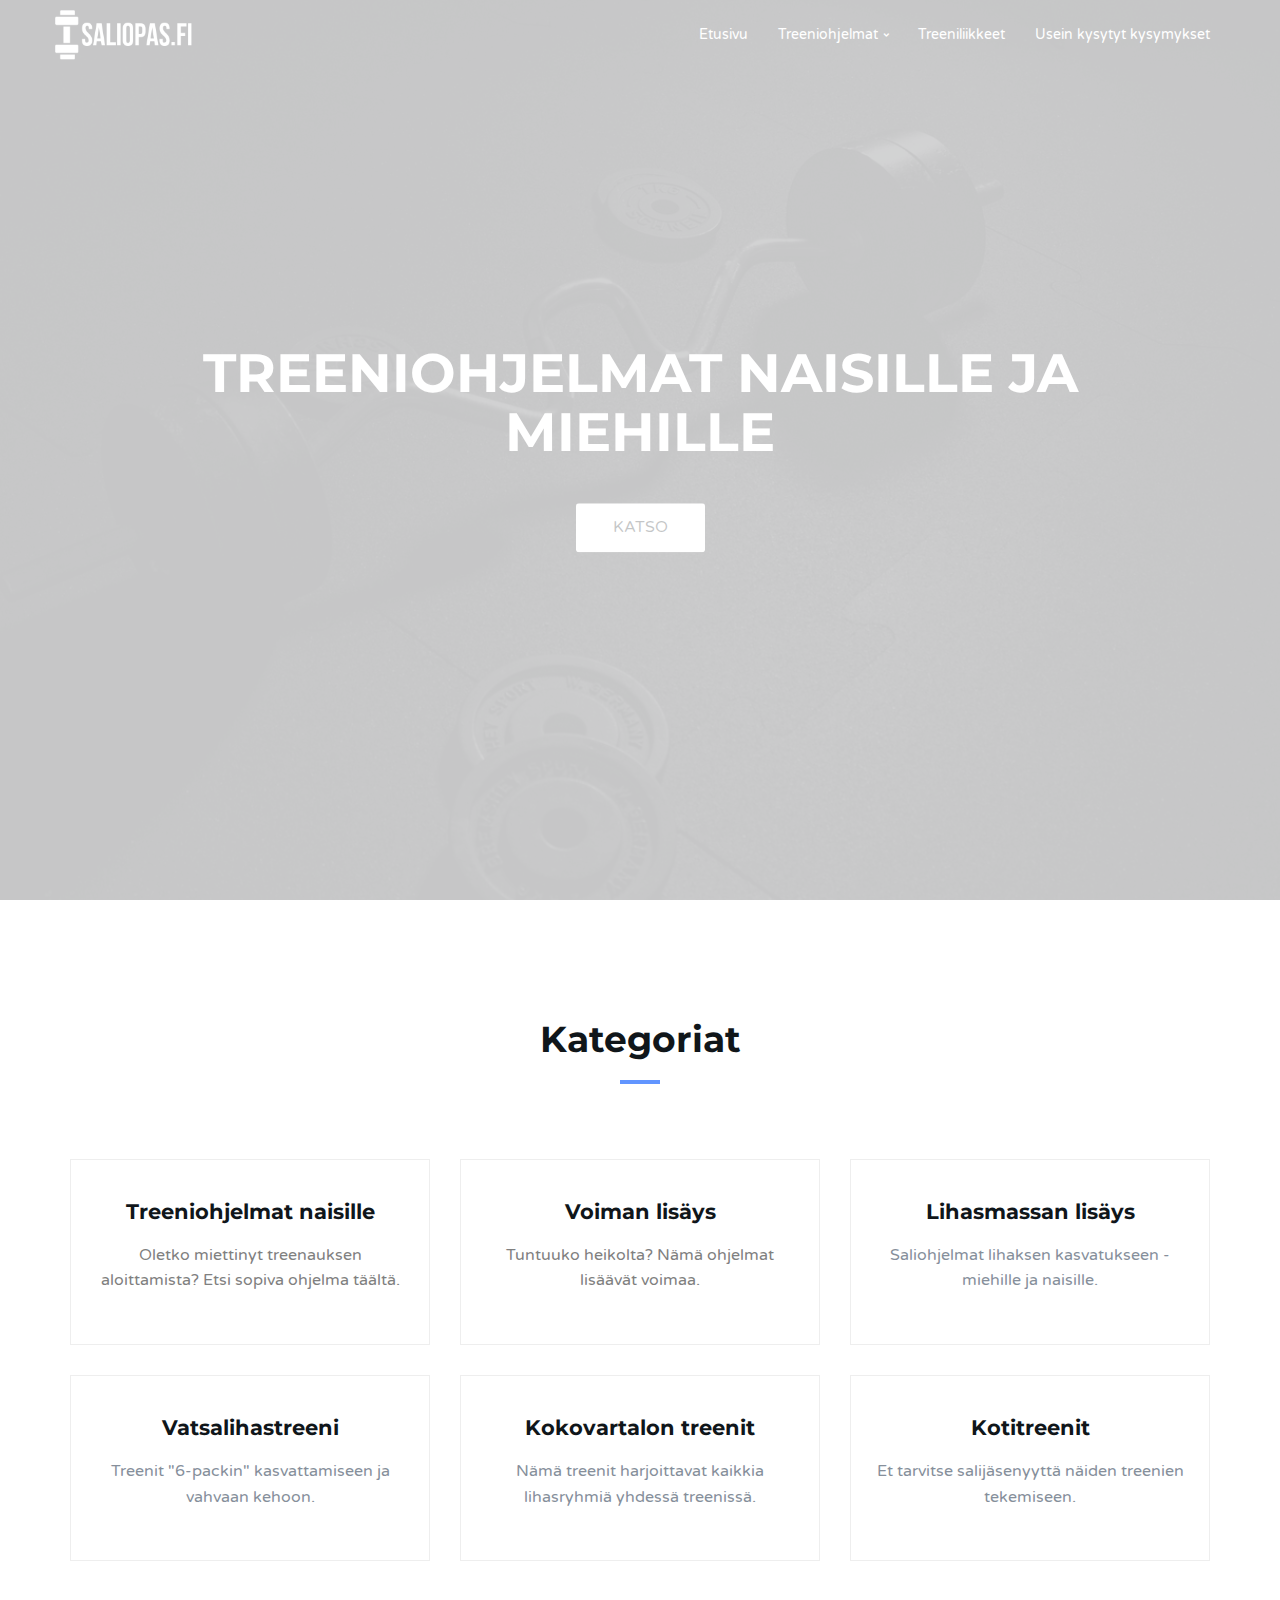
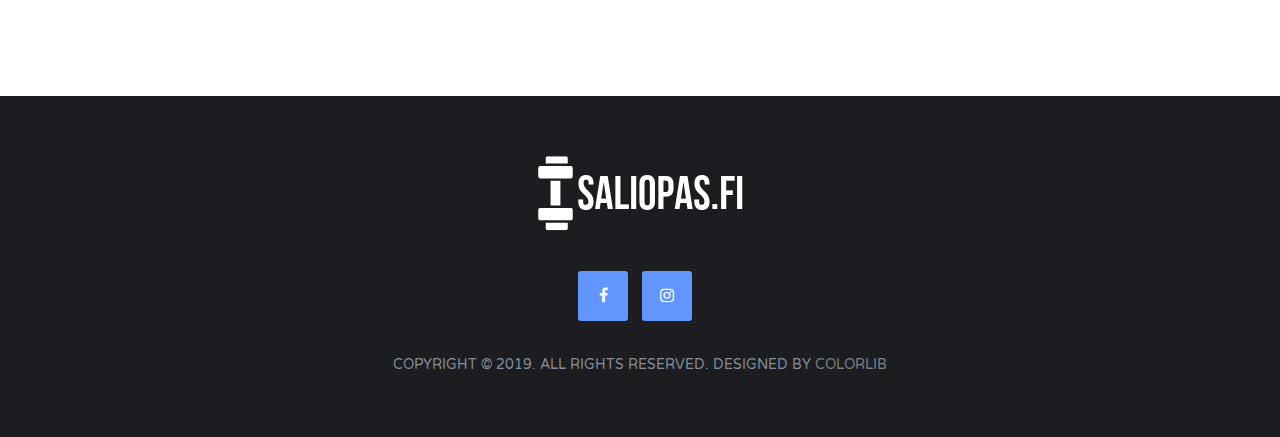
<file: treeniohjelmat.html>
<!DOCTYPE html>
<html lang="en">

<head>
	<meta charset="utf-8">
	<meta http-equiv="X-UA-Compatible" content="IE=edge">
	<meta name="viewport" content="width=device-width, initial-scale=1">
	<!-- The above 3 meta tags *must* come first in the head; any other head content must come *after* these tags -->

	<title>Treeniohjelmat</title>
	<!-- Title Icon -->
	<link rel="shortcut icon" href="img/barbellicon.png" />
	<!-- Font Awesome -->
	<link rel="stylesheet" href="https://use.fontawesome.com/releases/v5.8.1/css/all.css" integrity="sha384-50oBUHEmvpQ+1lW4y57PTFmhCaXp0ML5d60M1M7uH2+nqUivzIebhndOJK28anvf" crossorigin="anonymous">

	<!-- Google font -->
	<link href="https://fonts.googleapis.com/css?family=Montserrat:400,700%7CVarela+Round" rel="stylesheet">

	<!-- Bootstrap -->
	<link type="text/css" rel="stylesheet" href="css/bootstrap.min.css" />

	<!-- Owl Carousel -->
	<link type="text/css" rel="stylesheet" href="css/owl.carousel.css" />
	<link type="text/css" rel="stylesheet" href="css/owl.theme.default.css" />

	<!-- Magnific Popup -->
	<link type="text/css" rel="stylesheet" href="css/magnific-popup.css" />

	<!-- Font Awesome Icon -->
	<link rel="stylesheet" href="css/font-awesome.min.css">

	<!-- Custom stlylesheet -->
	<link type="text/css" rel="stylesheet" href="css/style.css" />

	<!-- HTML5 shim and Respond.js for IE8 support of HTML5 elements and media queries -->
	<!-- WARNING: Respond.js doesn't work if you view the page via file:// -->
	<!--[if lt IE 9]>
		<script src="https://oss.maxcdn.com/html5shiv/3.7.3/html5shiv.min.js"></script>
		<script src="https://oss.maxcdn.com/respond/1.4.2/respond.min.js"></script>
	<![endif]-->
</head>

<body>
	<!-- Header -->
	<header id="home">
		<!-- Background Image -->
		<div class="bg-img" style="background-image: url('./img/barbell.jpg');">
			<div class="overlay"></div>
		</div>
		<!-- /Background Image -->

		<!-- Nav -->
		<nav id="nav" class="navbar nav-transparent">
			<div class="container">

				<div class="navbar-header">
					<!-- Logo -->
					<div class="navbar-brand">
						<a href="index.html">
							<img class="logo" src="img/logoblack.png" alt="logo">
							<img class="logo-alt" src="img/logowhite.png" alt="logo">
						</a>
					</div>
					<!-- /Logo -->

					<!-- Collapse nav button -->
					<div class="nav-collapse">
						<span></span>
					</div>
					<!-- /Collapse nav button -->
				</div>

				<!--  Main navigation  -->
				<ul class="main-nav nav navbar-nav navbar-right">
						<li><a href="index.html">Etusivu</a></li>
						<li class="has-dropdown"><a href="#about">Treeniohjelmat</a>
							<ul class="dropdown">
								<li><a href="saliohjelmat-naisille.html">Treeniohjelmat naisille</a></li>
								<li><a href="voimaohjelmat.html">Voiman lisäys</a></li>
								<li><a href="blog-single.html">Lihasmassan lisäys</a></li>
								<li><a href="blog-single.html">Vatsalihastreeni</a></li>
								<li><a href="blog-single.html">Kokovartalon treenit</a></li>
								<li><a href="blog-single.html">Kotitreeni</a></li>
							</ul>
						</li>
						<li><a href="#">Treeniliikkeet</a></li>
						<li><a href="vinkit-ja-kysymykset.html">Usein kysytyt kysymykset</a></li>
						</ul>
				<!-- /Main navigation -->

			</div>
		</nav>
		<!-- /Nav -->

		<!-- home wrapper -->
		<div class="home-wrapper">
			<div class="container">
				<div class="row">

					<!-- home content -->
					<div class="col-md-10 col-md-offset-1">
						<div class="home-content">
							<h1 class="white-text">Treeniohjelmat naisille ja miehille</h1>
							<p class="white-text">
							</p>
							<a href="#about"><button class="white-btn">KATSO</button></a>
						</div>
					</div>
					<!-- /home content -->

				</div>
			</div>
		</div>
		<!-- /home wrapper -->

	</header>
	<!-- /Header -->

	<!-- About -->
	<div id="about" class="section md-padding">

		<!-- Container -->
		<div class="container">

			<!-- Row -->
			<div class="row">

				<!-- Section header -->
				<div id="tervetuloa" class="section-header text-center">
					<h2 class="title">Kategoriat</h2>
					
				</div>
				<!-- /Section header -->

				<!-- about -->
				<a href="saliohjelmat-naisille.html"><div class="col-md-4">
					<div class="about">
						<h3>Treeniohjelmat naisille</h3>
						<p>Oletko miettinyt treenauksen aloittamista? Etsi sopiva ohjelma täältä.</p>
					</div>
				</div></a>
				<!-- /about -->

				<!-- about -->
				<a href="voimaohjelmat.html"><div class="col-md-4">
					<div class="about">
						<h3>Voiman lisäys</h3>
						<p>Tuntuuko heikolta? Nämä ohjelmat lisäävät voimaa.</p>
					</div>
				</div></a>
				<!-- /about -->

				<!-- about -->
				<div class="col-md-4">
					<div class="about">
						<h3>Lihasmassan lisäys</h3>
						<p>Saliohjelmat lihaksen kasvatukseen - miehille ja naisille.</p>
					</div>
                </div>
                <div class="col-md-4">
                        <div class="about">
                            <h3>Vatsalihastreeni</h3>
                            <p>Treenit "6-packin" kasvattamiseen ja vahvaan kehoon.</p>
                        </div>
                    </div>
                    <div class="col-md-4">
                            <div class="about">
                                <h3>Kokovartalon treenit</h3>
                                <p>Nämä treenit harjoittavat kaikkia lihasryhmiä yhdessä treenissä.</p>
                            </div>
                        </div>
                        <div class="col-md-4">
                                <div class="about">
                                    <h3>Kotitreenit</h3>
                                    <p>Et tarvitse salijäsenyyttä näiden treenien tekemiseen.</p>
                                </div>
                            </div>
				<!-- /about -->

			</div>
			<!-- /Row -->

		</div>
		<!-- /Container -->

	</div>
	<!-- /About -->

	

	

		
	
	
	
	</div>
	<!-- /Contact -->


		<!-- Footer -->
		<footer id="footer" class="sm-padding bg-dark">

			<!-- Container -->
			<div class="container">

				<!-- Row -->
				<div class="row">

					<div class="col-md-12">

						<!-- footer logo -->
						<div class="footer-logo">
							<a href="index.html"><img src="img/logowhite.png" alt="logo"></a>
						</div>
						<!-- /footer logo -->

						<!-- footer follow -->
						<ul class="footer-follow">
							<li><a href="#"><i class="fa fa-facebook"></i></a></li>
							<li><a href="#"><i class="fa fa-instagram"></i></a></li>
						</ul>
						<!-- /footer follow -->

						<!-- footer copyright -->
						<div class="footer-copyright">
							<p>Copyright © 2019. All Rights Reserved. Designed by <a href="https://colorlib.com" target="_blank">Colorlib</a></p>
						</div>
						<!-- /footer copyright -->

					</div>

				</div>
				<!-- /Row -->

			</div>
			<!-- /Container -->

		</footer>
		<!-- /Footer -->

		<!-- Back to top -->
		<div id="back-to-top"></div>
		<!-- /Back to top -->

		<!-- Preloader -->
		<div id="preloader">
			<div class="preloader">
				<span></span>
				<span></span>
				<span></span>
				<span></span>
			</div>
		</div>
		<!-- /Preloader -->

		<!-- jQuery Plugins -->
		<script type="text/javascript" src="js/jquery.min.js"></script>
		<script type="text/javascript" src="js/bootstrap.min.js"></script>
		<script type="text/javascript" src="js/jquery.magnific-popup.js"></script>
		<script type="text/javascript" src="js/main.js"></script>

	</body>

	</html>
</file>
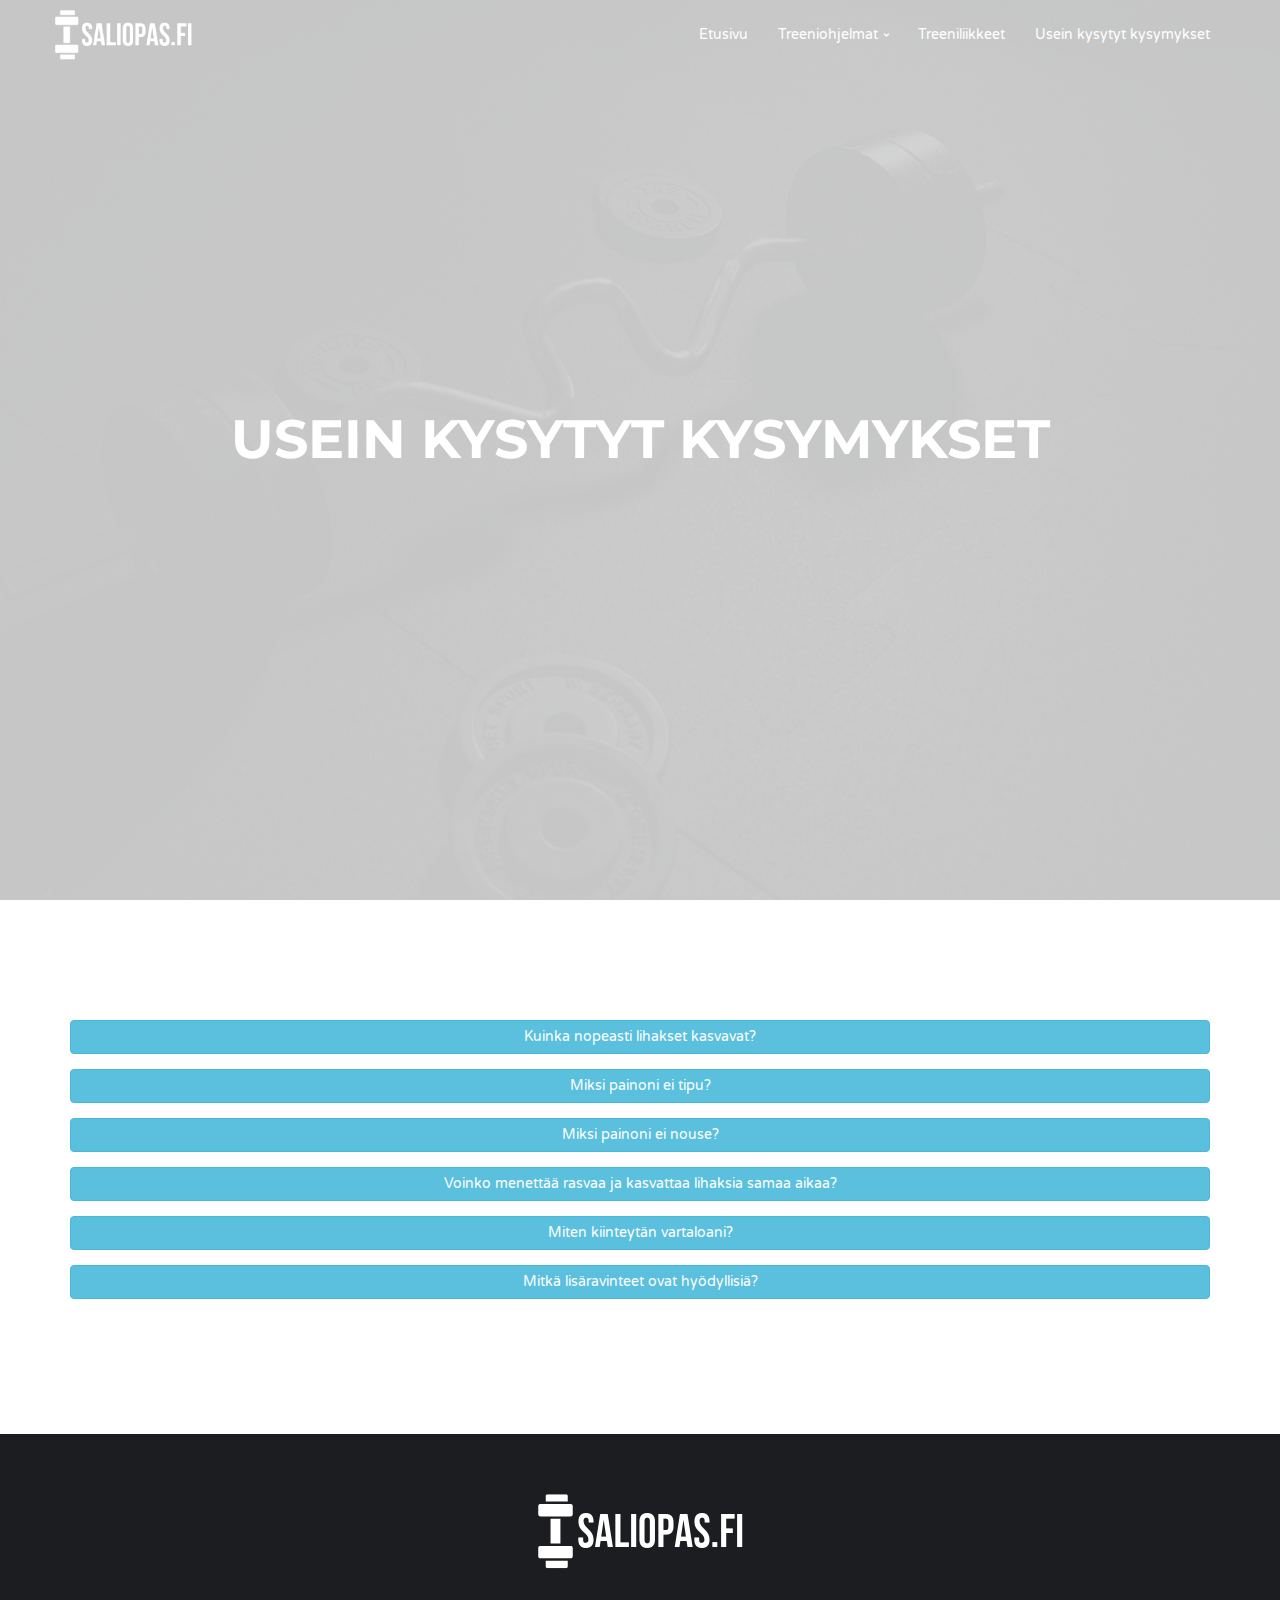
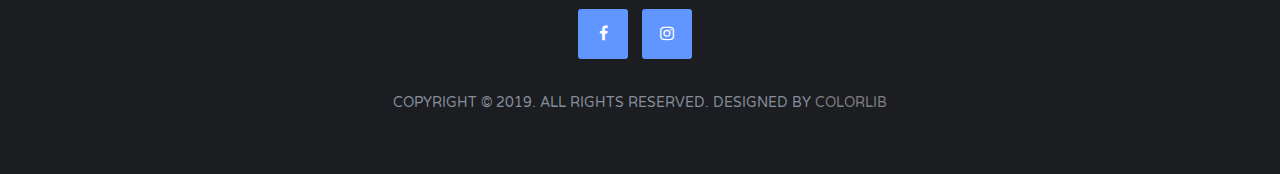
<file: vinkit-ja-kysymykset.html>
<!DOCTYPE html>
<html lang="en">

<head>
    <meta charset="utf-8">
    <meta http-equiv="X-UA-Compatible" content="IE=edge">
    <meta name="viewport" content="width=device-width, initial-scale=1">
    <!-- The above 3 meta tags *must* come first in the head; any other head content must come *after* these tags -->

    <title>Salivinkit ilmaiseksi - Saliopas.fi</title>
    <!-- Title Icon -->
    <link rel="shortcut icon" href="img/barbellicon.png" />
    <!-- Font Awesome -->
    <link rel="stylesheet" href="https://use.fontawesome.com/releases/v5.8.1/css/all.css"
        integrity="sha384-50oBUHEmvpQ+1lW4y57PTFmhCaXp0ML5d60M1M7uH2+nqUivzIebhndOJK28anvf" crossorigin="anonymous">

    <!-- Google font -->
    <link href="https://fonts.googleapis.com/css?family=Montserrat:400,700%7CVarela+Round" rel="stylesheet">

    <!-- Bootstrap -->
    <link type="text/css" rel="stylesheet" href="css/bootstrap.min.css" />

    <!-- Owl Carousel -->
    <link type="text/css" rel="stylesheet" href="css/owl.carousel.css" />
    <link type="text/css" rel="stylesheet" href="css/owl.theme.default.css" />

    <!-- Magnific Popup -->
    <link type="text/css" rel="stylesheet" href="css/magnific-popup.css" />

    <!-- Font Awesome Icon -->
    <link rel="stylesheet" href="css/font-awesome.min.css">

    <!-- Custom stlylesheet -->
    <link type="text/css" rel="stylesheet" href="css/style.css" />

    <!-- HTML5 shim and Respond.js for IE8 support of HTML5 elements and media queries -->
    <!-- WARNING: Respond.js doesn't work if you view the page via file:// -->
    <!--[if lt IE 9]>
		<script src="https://oss.maxcdn.com/html5shiv/3.7.3/html5shiv.min.js"></script>
		<script src="https://oss.maxcdn.com/respond/1.4.2/respond.min.js"></script>
	<![endif]-->
</head>

<body>
    <!-- Header -->
    <header id="home">
        <!-- Background Image -->
        <div class="bg-img" style="background-image: url('./img/barbell.jpg');">
            <div class="overlay"></div>
        </div>
        <!-- /Background Image -->

        <!-- Nav -->
        <nav id="nav" class="navbar nav-transparent">
            <div class="container">

                <div class="navbar-header">
                    <!-- Logo -->
                    <div class="navbar-brand">
                        <a href="index.html">
                            <img class="logo" src="img/logoblack.png" alt="logo">
                            <img class="logo-alt" src="img/logowhite.png" alt="logo">
                        </a>
                    </div>
                    <!-- /Logo -->

                    <!-- Collapse nav button -->
                    <div class="nav-collapse">
                        <span></span>
                    </div>
                    <!-- /Collapse nav button -->
                </div>

                <!--  Main navigation  -->
                <ul class="main-nav nav navbar-nav navbar-right">
                    <li><a href="index.html">Etusivu</a></li>
                    <li class="has-dropdown"><a href="#about">Treeniohjelmat</a>
                        <ul class="dropdown">
                            <li><a href="saliohjelmat-naisille.html">Treeniohjelmat naisille</a></li>
                            <li><a href="voimaohjelmat.html">Voiman lisäys</a></li>
                            <li><a href="blog-single.html">Lihasmassan lisäys</a></li>
                            <li><a href="blog-single.html">Vatsalihastreeni</a></li>
                            <li><a href="blog-single.html">Kokovartalon treenit</a></li>
                            <li><a href="blog-single.html">Kotitreeni</a></li>
                        </ul>
                    </li>
                    <li><a href="#">Treeniliikkeet</a></li>
                    <li><a href="vinkit-ja-kysymykset.html">Usein kysytyt kysymykset</a></li>
                </ul>
                <!-- /Main navigation -->

            </div>
        </nav>
        <!-- /Nav -->

        <!-- home wrapper -->
        <div class="home-wrapper">
            <div class="container">
                <div class="row">

                    <!-- home content -->
                    <div class="col-md-10 col-md-offset-1">
                        <div class="home-content">
                            <h1 class="white-text">Usein kysytyt kysymykset</h1>
                            <p class="white-text">
                            </p>
                        </div>
                    </div>
                    <!-- /home content -->

                </div>
            </div>
        </div>
        <!-- /home wrapper -->

    </header>
    <!-- /Header -->

    <!-- About -->
    <div id="about" class="section md-padding">

        <!-- Container -->
        <div class="container">
            <a href="#kysymys1" class="btn btn-info kysymys" data-toggle="collapse">Kuinka nopeasti
                lihakset kasvavat?
            </a>
            <div id="kysymys1" class="collapse">
                <p class="black-text">On paljon muuttujia jotka vaikuttavat paljonko henkilö voi kasvattaa lihasta
                    tietyssä ajassa.
                    On joitain arvioita kuitenkin, perusarvio aloittelijoille on miehillä n. 1kg lihaskasvua
                    per kuukausi ja naisilla 0,5kg per kuukausi. Arvioihin vaikuttavat pituus, aloituspaino,
                    treeniohjelma,
                    ruokavalio, geenit jne.</p>
                <p class="black-text">Lihakset tarvitsevat kasvaakseen proteeinia, joten on hyvä muistaa optimaalinen
                    proteiininsaanti.</p>
            </div>
            <a href="#kysymys2" class="btn btn-info kysymys" data-toggle="collapse">Miksi painoni ei tipu?</a>
            <div id="kysymys2" class="collapse">
                <p class="black-text">
                    Tiputtaaksesi painoa sinun täytyy olla kalorivajeessa. Päästääksesi kalorivajeeseen täytyy sinun
                    joko syödä vähemmän tai liikkua enemmän. Syömisen vähentäminen on huomattavasti helpompaa kuin
                    liikunnan lisääminen.
                    Kannattaa kuitenkin löytää sopiva tasapaino näiden kahden välille.
                    <p class="black-text">
                        Hyvin usein laihduttajat ovat joko yliarvioinut kalorimäärän, minkä keho kuluttaa tai
                        aliarvioinut ruoan määrän, mitä on syönyt.
                    </p>
                </p>
            </div>
            <a href="#kysymys3" class="btn btn-info kysymys" data-toggle="collapse">Miksi painoni ei nouse?</a>
            <div id="kysymys3" class="collapse">
                <p class="black-text">
                    Jos painosi ei nouse, et yksinkertaisesti syö tarpeeksi. Syö lisää.
                </p>
                <p class="black-text">
                    Pidä mielessä, että paino voi vaihdella päivän aikana 2,5kg välillä, joten on hyvä punnita
                    itsesi aina samaan aikaan päivästä samoissa olosuhteissa.
                </p>
            </div>
            <a href="#kysymys4" class="btn btn-info kysymys" data-toggle="collapse">Voinko menettää rasvaa ja kasvattaa
                lihaksia samaa aikaa?</a>
            <div id="kysymys4" class="collapse">
                <p class="black-text">
                    Riippuu henkilöstä, ylipainoinen henkilö, joka on aloittamassa kuntosaliharrastusta voi menettää
                    rasvaa ja kasvattaa lihaksia samalla.
                    Todella hoikka henkilö taas ei. Kun ylipainoinen henkilö tulee lähemmäs normaalia kehonpainoa,
                    vähenee hänen kykynsä myös menettää rasvaa ja kasvattaa lihaksia samalla.
                </p>
            </div>
            <a href="#kysymys5" class="btn btn-info kysymys" data-toggle="collapse">Miten kiinteytän vartaloani?</a>
            <div id="kysymys5" class="collapse">
                <p class="black-text">
                    Monesti ihmiset miettivät miten he saisivat esimerkiksi kiinteytettyä jotain tiettyä vartalonosaa.
                    <p class="black-text">
                        Tämä on kuitenkin mahdotonta, koska et voi hallita mistä osasta kehoa rasvasi lähtee.
                        Kiinteä vartalo on yksinkertaisesti vain yhdistelmä matalasta rasvaprosentista ja tarpeeksi
                        lihasmassasta, jotta on jotain mikä näkyy.
                    </p>
                </p>
            </div>
            <a href="#kysymys6" class="btn btn-info kysymys" data-toggle="collapse">Mitkä lisäravinteet ovat
                hyödyllisiä?</a>
            <div id="kysymys6" class="collapse">
                <p class="black-text">
                    Lisäravinteilla ei ole tarkoitus korvata liikuntaa tai kunnollista diettiä, mutta yleisesti
                    suositellaan ainakin näitä kolmea:
                </p>
                <p class="black-text">
                    <ul>
                        <li>Kreatiini</li>
                        <p class="black-text">Autttaa suoriutumaan kuntosalilla - ota 5g/päivä</p>
                        <li>Vitamiini D</li>
                        <p class="black-text">Lukuisia terveysvaikutuksia, jos olet D-vitamiini puutteessa.</p>
                        <li>Omega-3</li>
                        <p class="black-text">Omega-3 lisäravinteet, esim kalanmaksaöljyt, hyvää yleisterveydelle
                            varsinkin jos kala ei kuulu diettiisi.</p>
                    </ul>
                </p>
            </div>




        </div>
        <!-- /Container -->

    </div>
    <!-- /About -->










    <!-- Footer -->
    <footer id="footer" class="sm-padding bg-dark">

        <!-- Container -->
        <div class="container">

            <!-- Row -->
            <div class="row">

                <div class="col-md-12">

                    <!-- footer logo -->
                    <div class="footer-logo">
                        <a href="index.html"><img src="img/logowhite.png" alt="logo"></a>
                    </div>
                    <!-- /footer logo -->

                    <!-- footer follow -->
                    <ul class="footer-follow">
                        <li><a href="#"><i class="fa fa-facebook"></i></a></li>
                        <li><a href="#"><i class="fa fa-instagram"></i></a></li>
                    </ul>
                    <!-- /footer follow -->

                    <!-- footer copyright -->
                    <div class="footer-copyright">
                        <p>Copyright © 2019. All Rights Reserved. Designed by <a href="https://colorlib.com"
                                target="_blank">Colorlib</a></p>
                    </div>
                    <!-- /footer copyright -->

                </div>

            </div>
            <!-- /Row -->
            <!-- Back to top -->
            <div id="back-to-top"></div>
            <!-- /Back to top -->

            <!-- Preloader -->
            <div id="preloader">
                <div class="preloader">
                    <span></span>
                    <span></span>
                    <span></span>
                    <span></span>
                </div>
            </div>
            <!-- /Preloader -->

            <!-- jQuery Plugins -->
            <script type="text/javascript" src="js/jquery.min.js"></script>
            <script type="text/javascript" src="js/bootstrap.min.js"></script>
            <script type="text/javascript" src="js/jquery.magnific-popup.js"></script>
            <script type="text/javascript" src="js/main.js"></script>

</body>

</html>
</file>
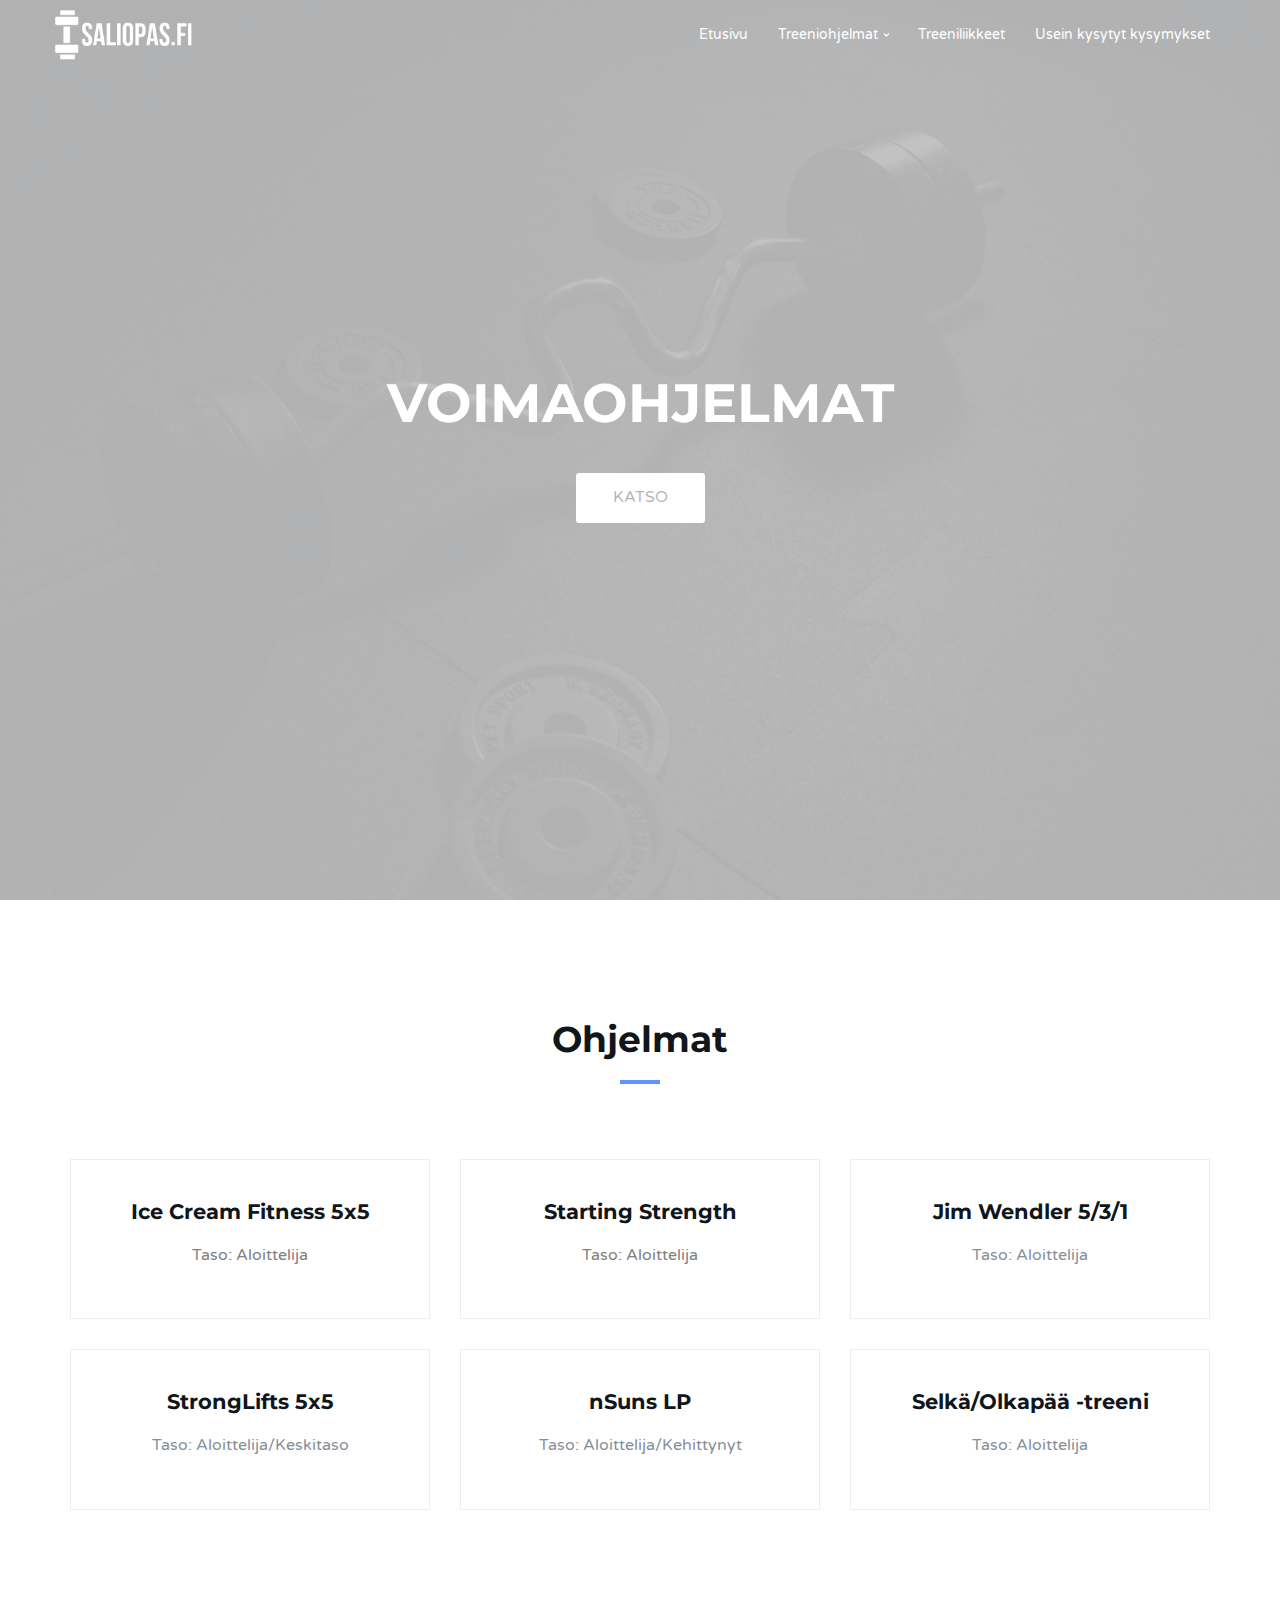
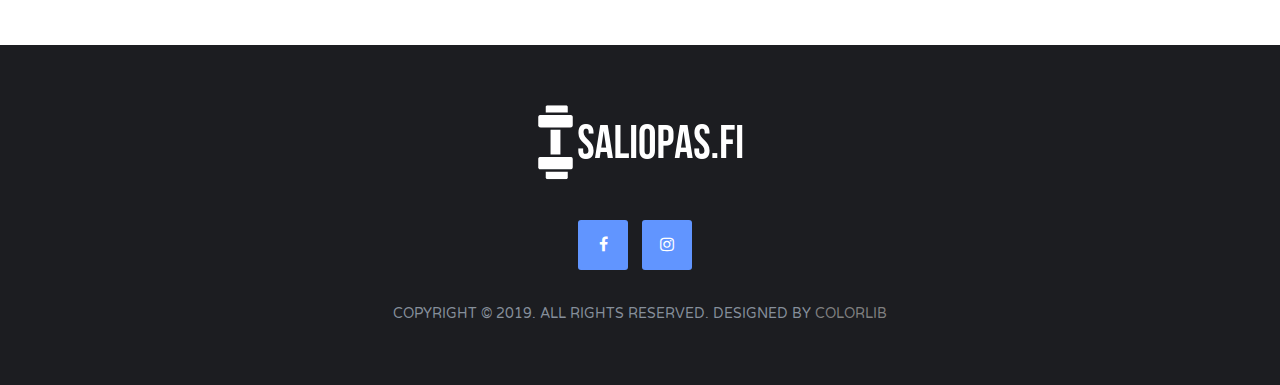
<file: voimaohjelmat.html>
<!DOCTYPE html>
<html lang="en">

<head>
	<meta charset="utf-8">
	<meta http-equiv="X-UA-Compatible" content="IE=edge">
	<meta name="viewport" content="width=device-width, initial-scale=1">
	<!-- The above 3 meta tags *must* come first in the head; any other head content must come *after* these tags -->

	<title>Voimaohjelmat</title>
    <!-- Title Icon -->
	<link rel="shortcut icon" href="img/barbellicon.png" />
	<!-- Font Awesome -->
	<link rel="stylesheet" href="https://use.fontawesome.com/releases/v5.8.1/css/all.css" integrity="sha384-50oBUHEmvpQ+1lW4y57PTFmhCaXp0ML5d60M1M7uH2+nqUivzIebhndOJK28anvf" crossorigin="anonymous">

	<!-- Google font -->
	<link href="https://fonts.googleapis.com/css?family=Montserrat:400,700%7CVarela+Round" rel="stylesheet">

	<!-- Bootstrap -->
	<link type="text/css" rel="stylesheet" href="css/bootstrap.min.css" />

	<!-- Owl Carousel -->
	<link type="text/css" rel="stylesheet" href="css/owl.carousel.css" />
	<link type="text/css" rel="stylesheet" href="css/owl.theme.default.css" />

	<!-- Magnific Popup -->
	<link type="text/css" rel="stylesheet" href="css/magnific-popup.css" />

	<!-- Font Awesome Icon -->
	<link rel="stylesheet" href="css/font-awesome.min.css">

	<!-- Custom stlylesheet -->
	<link type="text/css" rel="stylesheet" href="css/style.css" />

	<!-- HTML5 shim and Respond.js for IE8 support of HTML5 elements and media queries -->
	<!-- WARNING: Respond.js doesn't work if you view the page via file:// -->
	<!--[if lt IE 9]>
		<script src="https://oss.maxcdn.com/html5shiv/3.7.3/html5shiv.min.js"></script>
		<script src="https://oss.maxcdn.com/respond/1.4.2/respond.min.js"></script>
	<![endif]-->
</head>

<body>
	<!-- Header -->
	<header id="home">
		<!-- Background Image -->
		<div class="bg-img" style="background-image: url('./img/barbell.jpg');">
			<div class="overlay"></div>
		</div>
		<!-- /Background Image -->

		<!-- Nav -->
		<nav id="nav" class="navbar nav-transparent">
			<div class="container">

				<div class="navbar-header">
					<!-- Logo -->
					<div class="navbar-brand">
						<a href="index.html">
							<img class="logo" src="img/logoblack.png" alt="logo">
							<img class="logo-alt" src="img/logowhite.png" alt="logo">
						</a>
					</div>
					<!-- /Logo -->

					<!-- Collapse nav button -->
					<div class="nav-collapse">
						<span></span>
					</div>
					<!-- /Collapse nav button -->
				</div>

				<!--  Main navigation  -->
				<ul class="main-nav nav navbar-nav navbar-right">
						<li><a href="index.html">Etusivu</a></li>
						<li class="has-dropdown"><a href="#about">Treeniohjelmat</a>
							<ul class="dropdown">
								<li><a href="saliohjelmat-naisille.html">Treeniohjelmat naisille</a></li>
								<li><a href="voimaohjelmat.html">Voiman lisäys</a></li>
								<li><a href="blog-single.html">Lihasmassan lisäys</a></li>
								<li><a href="blog-single.html">Vatsalihastreeni</a></li>
								<li><a href="blog-single.html">Kokovartalon treenit</a></li>
								<li><a href="blog-single.html">Kotitreeni</a></li>
							</ul>
						</li>
						<li><a href="#">Treeniliikkeet</a></li>
						<li><a href="vinkit-ja-kysymykset.html">Usein kysytyt kysymykset</a></li>
						</ul>
				<!-- /Main navigation -->

			</div>
		</nav>
		<!-- /Nav -->

		<!-- home wrapper -->
		<div class="home-wrapper">
			<div class="container">
				<div class="row">

					<!-- home content -->
					<div class="col-md-10 col-md-offset-1">
						<div class="home-content">
							<h1 class="white-text">Voimaohjelmat</h1>
							<p class="white-text">
							</p>
							<a href="#about"><button class="white-btn">KATSO</button></a>
						</div>
					</div>
					<!-- /home content -->

				</div>
			</div>
		</div>
		<!-- /home wrapper -->

	</header>
	<!-- /Header -->

	<!-- About -->
	<div id="about" class="section md-padding">

		<!-- Container -->
		<div class="container">

			<!-- Row -->
			<div class="row">

				<!-- Section header -->
				<div id="tervetuloa" class="section-header text-center">
					<h2 class="title">Ohjelmat</h2>
					
				</div>
				<!-- /Section header -->

				<!-- about -->
				<a href="icecream-fitness-saliohjelma.html"><div class="col-md-4">
					<div class="about">
						<h3>Ice Cream Fitness 5x5</h3>
						<p>Taso: Aloittelija</p>
					</div>
				</div></a>
				<!-- /about -->

				<!-- about -->
				<a href="starting-strength-voimaohjelma.html"><div class="col-md-4">
					<div class="about">
						<h3>Starting Strength</h3>
						<p>Taso: Aloittelija</p>
					</div>
				</div></a>
				<!-- /about -->

				<!-- about -->
				<div class="col-md-4">
					<div class="about">
						<h3>Jim Wendler 5/3/1</h3>
						<p>Taso: Aloittelija</p>
					</div>
                </div>
                <div class="col-md-4">
                        <div class="about">
                            <h3>StrongLifts 5x5</h3>
                            <p>Taso: Aloittelija/Keskitaso</p>
                        </div>
                    </div>
                    <div class="col-md-4">
                            <div class="about">
                                <h3>nSuns LP</h3>
                                <p>Taso: Aloittelija/Kehittynyt</p>
                            </div>
                        </div>
                        <div class="col-md-4">
                                <div class="about">
                                    <h3>Selkä/Olkapää -treeni</h3>
                                    <p>Taso: Aloittelija</p>
                                </div>
                            </div>
				<!-- /about -->

			</div>
			<!-- /Row -->

		</div>
		<!-- /Container -->

	</div>
	<!-- /About -->

	

	

		
	
	
	
	</div>
	<!-- /Contact -->


		<!-- Footer -->
		<footer id="footer" class="sm-padding bg-dark">

			<!-- Container -->
			<div class="container">

				<!-- Row -->
				<div class="row">

					<div class="col-md-12">

						<!-- footer logo -->
						<div class="footer-logo">
							<a href="index.html"><img src="img/logowhite.png" alt="logo"></a>
						</div>
						<!-- /footer logo -->

						<!-- footer follow -->
						<ul class="footer-follow">
							<li><a href="#"><i class="fa fa-facebook"></i></a></li>
							<li><a href="#"><i class="fa fa-instagram"></i></a></li>
						</ul>
						<!-- /footer follow -->

						<!-- footer copyright -->
						<div class="footer-copyright">
							<p>Copyright © 2019. All Rights Reserved. Designed by <a href="https://colorlib.com" target="_blank">Colorlib</a></p>
						</div>
						<!-- /footer copyright -->

					</div>

				</div>
				<!-- /Row -->

			</div>
			<!-- /Container -->

		</footer>
		<!-- /Footer -->

		<!-- Back to top -->
		<div id="back-to-top"></div>
		<!-- /Back to top -->

		<!-- Preloader -->
		<div id="preloader">
			<div class="preloader">
				<span></span>
				<span></span>
				<span></span>
				<span></span>
			</div>
		</div>
		<!-- /Preloader -->

		<!-- jQuery Plugins -->
		<script type="text/javascript" src="js/jquery.min.js"></script>
		<script type="text/javascript" src="js/bootstrap.min.js"></script>
		<script type="text/javascript" src="js/jquery.magnific-popup.js"></script>
		<script type="text/javascript" src="js/main.js"></script>

	</body>

	</html>
</file>
<file: css/style.css>
/*
Theme Name:
Author: yaminncco

Colors:
	Body 		  : #868F9B
	Headers 	: #10161A
	Primary 	: #6195FF
	Dark      : #FCFCFF
	Grey 		  : #F4F4F4 #FAFAFA #EEE

Fonts: Montserrat Varela Round

Table OF Contents
------------------------------------
1 > General
2 > Logo
3 > Navigation
4 > Header
5 > About
6 > Portfolio
7 > Services
8 >  Why choose us
9 >  Numbers
10 > Pricing
11 > Testimonial
12 > Team
13 > Blog
14 > Blog post
15 > Blog sidebar
16 > Contact
17 > Footer
18 > Responsive
19 > Owl theme
20 > Back to top
21 > Preloader

------------------------------------*/

/*------------------------------------*\
	General
\*------------------------------------*/


/* -- typography -- */

body {
    font-family: 'Varela Round', sans-serif;
    font-size: 16px;
    line-height: 1.6;
    overflow-x: hidden;
    color: #868F9B;
}

h1, h2, h3, h4, h5, h6 {
    font-family: 'Montserrat', sans-serif;
    font-weight: 700;
    margin-top: 0px;
    margin-bottom: 20px;
    color: #10161A;
}

h1 {
    font-size: 54px;
}

h2 {
    font-size: 36px;
}

h3 {
    font-size: 21px;
}

h4 {
    font-size: 18px;
}

h5 {
    font-size: 16px;
}

a {
    color: #6195FF;
    text-decoration: none;
    -webkit-transition: 0.2s opacity;
    transition: 0.2s opacity;
}

a:hover, a:focus {
    text-decoration: none;
    outline: none;
    opacity: 0.8;
    color: #6195FF;
}

.main-color {
    color: #6195FF;
}

.white-text {
    color: #FFF;
}

::-moz-selection {
    background-color: #6195FF;
    color: #FFF;
}

::selection {
    background-color: #6195FF;
    color: #FFF;
}

ul, ol {
    margin: 0;
    padding: 0;
    list-style: none
}

/* -- section  -- */

.section {
    position: relative;
}

.md-padding {
    padding-top: 120px;
    padding-bottom: 120px;
}

.sm-padding {
    padding-top: 60px;
    padding-bottom: 60px;
}


/* --  background section  -- */

.bg-grey {
    background-color: #FAFAFA;
    border-top: 1px solid #EEE;
    border-bottom: 1px solid #EEE;
}

.bg-dark {
    background-color: #1C1D21;
}


/* --  background image section  -- */

.bg-img {
    position: absolute;
    left: 0;
    top: 0;
    right: 0;
    bottom: 0;
    z-index: -1;
    background-position: center;
    background-size: cover;
    background-attachment: fixed;
}

.bg-img .overlay {
    position: absolute;
    left: 0;
    top: 0;
    right: 0;
    bottom: 0;
    opacity: .8;
    background: #1C1D21;
}


/* --  section header  -- */

.section-header {
    position: relative;
    margin-bottom: 60px;
}

.section-header .title {
    text-transform: capitalize;
}

.title:after {
    content:"";
  	display:block;
  	height:4px;
  	width:40px;
  	background-color: #6195FF;
    margin-top: 20px;
}

.text-center .title:after {
    margin: 20px auto 0px;
}

/* --  Input  -- */

input[type="text"], input[type="email"], input[type="password"], input[type="number"], input[type="date"], input[type="url"], input[type="tel"], textarea {
    height: 40px;
    width: 100%;
    border: none;
	  background: #F4F4F4;
    border-bottom: 2px solid #EEE;
    color: #354052;
    padding: 0px 10px;
    opacity: 0.5;
    -webkit-transition: 0.2s border-color, 0.2s opacity;
    transition: 0.2s border-color, 0.2s opacity;
}

textarea {
    padding: 10px 10px;
    min-height: 80px;
    resize: vertical;
}

input[type="text"]:focus, input[type="email"]:focus, input[type="password"]:focus, input[type="number"]:focus, input[type="date"]:focus, input[type="url"]:focus, input[type="tel"]:focus, textarea:focus {
    border-color: #6195FF;
    opacity: 1;
}

/* --  Buttons  -- */

.main-btn, .white-btn, .outline-btn {
    display: inline-block;
    padding: 10px 35px;
    margin: 3px;
    border: 2px solid transparent;
    border-radius: 3px;
    -webkit-transition: 0.2s opacity;
    transition: 0.2s opacity;
}

.main-btn {
    background: #6195FF;
    color: #FFF;
}

.white-btn {
    background: #FFF;
    color: #10161A !important;
}

.outline-btn {
    background: transparent;
    color: #6195FF !important;
    border-color: #6195FF;
}

.main-btn:hover, .white-btn:hover, .outline-btn:hover {
    opacity: 0.8;
}


/*------------------------------------*\
	Logo
\*------------------------------------*/

.navbar-brand {
    padding: 0;
}

.navbar-brand .logo, .navbar-brand .logo-alt {
    max-height: 50px;
    display: block;
}

#nav:not(.nav-transparent):not(.fixed-nav) .navbar-brand .logo-alt {
	display: none;
}

#nav.nav-transparent:not(.fixed-nav) .navbar-brand .logo {
	display: none;
}

#nav.fixed-nav .navbar-brand .logo-alt {
    display: none;
}

@media only screen and (max-width: 767px) {
    #nav.nav-transparent .navbar-brand .logo-alt {
        display: none !important;
    }
    #nav.nav-transparent .navbar-brand .logo {
        display: block !important;
    }
}


/*------------------------------------*\
	Navigation
\*------------------------------------*/

#nav {
    padding: 10px 0px;
    background: #FFF;
    -webkit-transition: 0.2s padding;
    transition: 0.2s padding;
    z-index: 999;
}

#nav.navbar {
    border: none;
    border-radius: 0;
    margin-bottom: 0px;
}

#nav.fixed-nav {
    position: fixed;
    left: 0;
    right: 0;
    padding: 0px 0px;
    background-color: #FFF !important;
    border-bottom: 1px solid #EEE;
}

#nav.nav-transparent {
    background: transparent;
}


/* -- default nav -- */

@media only screen and (min-width: 768px) {
    .main-nav li {
        padding: 0px 15px;
    }
    .main-nav li a {
        font-size: 14px;
        -webkit-transition: 0.2s color;
        transition: 0.2s color;
    }
    .main-nav>li>a {
        color: #10161A;
        padding: 15px 0px;
    }
    #nav.nav-transparent:not(.fixed-nav) .main-nav>li>a {
        color: #fff;
    }
    .main-nav>li>a:hover, .main-nav>li>a:focus, .main-nav>li.active>a {
        background: transparent;
        color: #6195FF;
    }
    .main-nav>li>a:after {
        content: "";
        display: block;
        background-color: #6195FF;
        height: 2px;
        width: 0%;
        -webkit-transition: 0.2s width;
        transition: 0.2s width;
    }
    .main-nav>li>a:hover:after, .main-nav>li.active>a:after {
        width: 100%;
    }
    /* dropdown */
    .has-dropdown {
        position: relative;
    }
    .has-dropdown>a:before {
        font-family: 'FontAwesome';
        content: "\f054";
        font-size: 6px;
        margin-left: 6px;
        float: right;
        -webkit-transform: rotate(90deg);
        -ms-transform: rotate(90deg);
        transform: rotate(90deg);
        -webkit-transition: 0.2s transform;
        transition: 0.2s transform;
    }
    .dropdown {
        position: absolute;
        right: -50%;
        top: 0;
        background-color: black;
        width: 200px;
        -webkit-box-shadow: 0px 5px 5px -5px rgba(53, 64, 82, 0.2);
        box-shadow: 0px 5px 5px -5px rgba(53, 64, 82, 0.2);
        -webkit-transform: translateY(15px) translateX(50%);
        -ms-transform: translateY(15px) translateX(50%);
        transform: translateY(15px) translateX(50%);
        opacity: 0;
        visibility: hidden;
        -webkit-transition: 0.2s all;
        transition: 0.2s all;
    }
    .main-nav>.has-dropdown>.dropdown {
        top: 100%;
        right: 50%;
    }
    .main-nav>.has-dropdown>.dropdown .dropdown.dropdown-left {
        right: 150%;
    }
    .dropdown li a {
        display: block;
        color: #FFF;
        border-top: 1px solid rgba(250, 250, 250, 0.1);
        padding: 10px 0px;
    }
    .dropdown li:nth-child(1) a {
        border-top: none;
    }
    .has-dropdown:hover>.dropdown {
        opacity: 1;
        visibility: visible;
        -webkit-transform: translateY(0px) translateX(50%);
        -ms-transform: translateY(0px) translateX(50%);
        transform: translateY(0px) translateX(50%);
    }
    .has-dropdown:hover>a:before {
        -webkit-transform: rotate(0deg);
        -ms-transform: rotate(0deg);
        transform: rotate(0deg);
    }
    .nav-collapse {
        display: none;
    }
}


/* -- mobile nav -- */

@media only screen and (max-width: 767px) {
    #nav {
        padding: 0px 0px;
    }
    #nav.nav-transparent {
        background: #FFF;
    }
    .main-nav {
        position: fixed;
        right: 0;
        height: calc(100vh - 80px);
        -webkit-box-shadow: 0px 80px 0px 0px #1C1D21;
        box-shadow: 0px 80px 0px 0px #1C1D21;
        max-width: 250px;
        width: 0%;
        -webkit-transform: translateX(100%);
        -ms-transform: translateX(100%);
        transform: translateX(100%);
        margin: 0;
        overflow-y: auto;
        background: #1C1D21;
        -webkit-transition: 0.2s all;
        transition: 0.2s all;
    }
    #nav.open .main-nav {
        -webkit-transform: translateX(0%);
        -ms-transform: translateX(0%);
        transform: translateX(0%);
        width: 100%;
    }
    .main-nav li {
        border-top: 1px solid rgba(250, 250, 250, 0.1);
    }
    .main-nav li a {
        display: block;
        color: #FFF;
        -webkit-transition: 0.2s all;
        transition: 0.2s all;
    }
    .main-nav>li.active {
        border-left: 6px solid #6195FF;
    }
    .main-nav li a:hover, .main-nav li a:focus {
        background-color: #6195FF;
        color: #FFF;
        opacity: 1;
    }
    .has-dropdown>a:after {
        content: "\f054";
        font-family: 'FontAwesome';
        float: right;
        -webkit-transition: 0.2s -webkit-transform;
        transition: 0.2s -webkit-transform;
        transition: 0.2s transform;
        transition: 0.2s transform, 0.2s -webkit-transform;
    }
    .dropdown {
        opacity: 0;
        visibility: hidden;
        height: 0;
        background: rgba(250, 250, 250, 0.1);
    }
    .dropdown li a {
        padding: 6px 10px;
    }
    .has-dropdown.open-drop>a:after {
        -webkit-transform: rotate(90deg);
        -ms-transform: rotate(90deg);
        transform: rotate(90deg);
    }
    .has-dropdown.open-drop>.dropdown {
        opacity: 1;
        visibility: visible;
        height: auto;
        -webkit-transition: 0.2s all;
        transition: 0.2s all;
    }
}


/* -- nav btn collapse -- */

.nav-collapse {
    position: relative;
    float: right;
    width: 40px;
    height: 40px;
    margin-top: 5px;
    margin-right: 5px;
    cursor: pointer;
    z-index: 99999;
}

.nav-collapse span {
    display: block;
    -webkit-transform: translate(-50%, -50%);
    -ms-transform: translate(-50%, -50%);
    transform: translate(-50%, -50%);
    position: absolute;
    top: 50%;
    left: 50%;
    width: 25px;
}

.nav-collapse span:before, .nav-collapse span:after {
    content: "";
    display: block;
}

.nav-collapse span, .nav-collapse span:before, .nav-collapse span:after {
    height: 4px;
    background: #10161A;
    -webkit-transition: 0.2s all;
    transition: 0.2s all;
}

.nav-collapse span:before {
    -webkit-transform: translate(0%, 10px);
    -ms-transform: translate(0%, 10px);
    transform: translate(0%, 10px);
}

.nav-collapse span:after {
    -webkit-transform: translate(0%, -14px);
    -ms-transform: translate(0%, -14px);
    transform: translate(0%, -14px);
}

#nav.open .nav-collapse span {
    background: transparent;
}

#nav.open .nav-collapse span:before {
    -webkit-transform: translateY(0px) rotate(-135deg);
    -ms-transform: translateY(0px) rotate(-135deg);
    transform: translateY(0px) rotate(-135deg);
}

#nav.open .nav-collapse span:after {
    -webkit-transform: translateY(-4px) rotate(135deg);
    -ms-transform: translateY(-4px) rotate(135deg);
    transform: translateY(-4px) rotate(135deg);
}


/*------------------------------------*\
	Header
\*------------------------------------*/

header {
    position: relative;
}

#home {
    height: 100vh;
}

#home .home-wrapper {
    position: absolute;
    left: 0px;
    right: 0px;
    top: 50%;
    -webkit-transform: translateY(-50%);
    -ms-transform: translateY(-50%);
    transform: translateY(-50%);
    text-align: center;
}

.home-content h1 {
  text-transform: uppercase;
}
.home-content button {
  margin-top: 20px;
}

.header-wrapper h2 {
    display: inline-block;
    margin-bottom: 0px;
}

.header-wrapper .breadcrumb {
    float: right;
    background: transparent;
    margin-bottom: 0px;
}

.header-wrapper .breadcrumb .breadcrumb-item.active {
    color: #868F9B;
}

.breadcrumb>li+li:before {
    color: #868F9B;
}


/*------------------------------------*\
	About
\*------------------------------------*/


.about {
    position: relative;
    text-align: center;
    padding: 40px 20px;
    border: 1px solid #EEE;
    margin: 15px 0px;
}

.about i {
    font-size: 36px;
    color: #6195FF;
    margin-bottom: 20px;
}

.about:after {
    content: "";
    background-color: #1C1D21;
    position: absolute;
    left: 0;
    top: 0;
    bottom: 0;
    width: 0%;
    z-index: -1;
    -webkit-transition: 0.2s width;
    transition: 0.2s width;
}

.about:hover:after {
    width: 100%;
}

.about h3 {
    -webkit-transition: 0.2s color;
    transition: 0.2s color;
}

.about:hover h3 {
    color: #fff;
}


/*------------------------------------*\
	Portfolio
\*------------------------------------*/

.work {
    position: relative;
    padding: 20px;
}

.work>img {
  width: 100%;
}

.work .overlay {
    background: #1C1D21;
    position: absolute;
    top: 0px;
    left: 0px;
    right: 0px;
    bottom: 0px;
    opacity: 0;
    -webkit-transition: 0.2s opacity;
    transition: 0.2s opacity;
    -webkit-transition-delay: 0.2s;
    transition-delay: 0.2s;
}

.work:hover .overlay {
    -webkit-transition-delay: 0s;
    transition-delay: 0s;
    opacity: 0.8;
}

.work .work-content {
    position: absolute;
    left: 25px;
    right: 25px;
    top: 50%;
    text-align: center;
    -webkit-transform: translateY(-50%);
    -ms-transform: translateY(-50%);
    transform: translateY(-50%);
}

.work .work-content h3 {
    -webkit-transform: translateY(100%);
    -ms-transform: translateY(100%);
    transform: translateY(100%);
    opacity: 0;
    color: #FFF;
    margin-bottom: 10px;
    -webkit-transition: 0.2s all;
    transition: 0.2s all;
    -webkit-transition-delay: 0.1s;
    transition-delay: 0.1s;
}

.work:hover .work-content h3 {
    -webkit-transform: translateY(0%);
    -ms-transform: translateY(0%);
    transform: translateY(0%);
    opacity: 1;
    -webkit-transition-delay: 0.1s;
    transition-delay: 0.1s;
}

.work .work-content span {
    display: block;
    text-transform: uppercase;
    -webkit-transform: translateY(100%);
    -ms-transform: translateY(100%);
    transform: translateY(100%);
    opacity: 0;
    color: #6195FF;
    margin-bottom: 5px;
    -webkit-transition: 0.2s all;
    transition: 0.2s all;
    -webkit-transition-delay: 0.2s;
    transition-delay: 0.2s;
}

.work:hover .work-content span {
    -webkit-transform: translateY(0%);
    -ms-transform: translateY(0%);
    transform: translateY(0%);
    opacity: 1;
    -webkit-transition-delay: 0s;
    transition-delay: 0s;
}

.work .work-link {
    text-align: center;
    margin-top: 20px;
    opacity: 0;
    -webkit-transition: 0.2s opacity;
    transition: 0.2s opacity;
}

.work .work-link a {
    display: inline-block;
    width: 50px;
    height: 50px;
    background-color: #6195FF;
    color: #FFF;
    line-height: 50px;
    text-align: center;
}

.work:hover .work-link {
    -webkit-transition-delay: 0.2s;
    transition-delay: 0.2s;
    opacity: 1;
}


/*------------------------------------*\
	Services
\*------------------------------------*/

.service {
    position: relative;
    padding: 40px 20px 40px 70px;
    margin: 15px 0px;
    border: 1px solid #EEE;
}

.service i {
    position: absolute;
    left: 20px;
    text-align: center;
    font-size: 32px;
    color: #6195FF;
    border-radius: 50%;
}

.service:after {
    content: "";
    background-color: #1C1D21;
    position: absolute;
    left: 0;
    top: 0;
    bottom: 0;
    width: 0%;
    z-index: -1;
    -webkit-transition: 0.2s width;
    transition: 0.2s width;
}

.service:hover:after {
    width: 100%;
}

.service h3 {
  -webkit-transition: 0.2s color;
  transition: 0.2s color;
}

.service:hover h3 {
    color: #fff;
}

/*------------------------------------*\
	Why choose us
\*------------------------------------*/

.feature {
    margin: 15px 0px;
}
.feature i {
    float: left;
    padding: 5px;
    border-radius: 50%;
    color: #6195FF;
    border: 1px solid #6195FF;
    margin-right: 5px;
}

/*------------------------------------*\
	Numbers
\*------------------------------------*/

.number {
    text-align: center;
    margin: 15px 0px;
}

.number i {
    color: #6195FF;
    font-size: 36px;
    margin-bottom: 20px;
}

.number h3 {
    font-size: 36px;
    margin-bottom: 10px;
}


/*------------------------------------*\
	Pricing
\*------------------------------------*/

.pricing {
    position: relative;
    text-align: center;
    border: 1px solid #EEE;
    background-color: #FFF;
    z-index: 11;
    margin: 15px 0px;
}

.pricing::after {
    content: "";
    background-color: #1C1D21;
    position: absolute;
    left: 0;
    right: 0;
    top: 0;
    height: 0%;
    z-index: -1;
    -webkit-transition: 0.2s height;
    transition: 0.2s height;
}

.pricing:hover:after {
    height: 100%;
}

.pricing .price-head {
    position: relative;
    margin-bottom: 20px;
}

.pricing .price-title {
    display: block;
    padding: 40px 0px 20px;
    text-transform: uppercase;
    -webkit-transition: 0.2s color;
    transition: 0.2s color;
}

.pricing:hover .price-title {
    color: #6195FF;
}

.pricing .price {
    position: relative;
    width: 140px;
    height: 140px;
    line-height: 140px;
    text-align: center;
    margin: auto;
    border-radius: 50%;
    border: 2px solid #6195FF;
}

.pricing .price h3 {
  font-size: 42px;
  margin: 0px;
  -webkit-transition: 0.2s color;
  transition: 0.2s color;
  -webkit-transform: translateY(-50%);
      -ms-transform: translateY(-50%);
          transform: translateY(-50%);
  top: 50%;
  position: absolute;
  left: 0;
  right: 0;
}

.pricing:hover .price h3 {
    color: #fff;
}

.pricing .duration {
    display: block;
    font-size: 14px;
    text-transform: uppercase;
    color: #10161A;
    -webkit-transition: 0.2s color;
    transition: 0.2s color;
}

.pricing:hover .duration {
    color: #fff;
}

.pricing .price-btn {
    padding-top: 20px;
    padding-bottom: 40px;
}

/*------------------------------------*\
	Testimonial
\*------------------------------------*/

.testimonial {
    margin: 15px 0px;
}

.testimonial-meta {
    position: relative;
    padding-left: 90px;
    height: 70px;
    margin-bottom: 20px;
    padding-top: 10px;
}

.testimonial img {
    position: absolute;
    left: 0;
    top: 0;
    width: 70px !important;
    height: 70px !important;
    border-radius: 50%;
}

.testimonial h3 {
    margin-bottom: 5px;
}

.testimonial span {
    font-size: 14px;
    color: #6195FF;
    text-transform: uppercase;
}


/*------------------------------------*\
	Team
\*------------------------------------*/

.team {
    position: relative;
    background-color: #F4F4F4;
    padding: 40px 20px;
    margin: 15px 0px;
}

.team::after {
    content: "";
    background-color: #1C1D21;
    position: absolute;
    left: 0;
    right: 0;
    top: 0;
    height: 0%;
    z-index: 1;
    -webkit-transition: 0.2s height;
    transition: 0.2s height;
}

.team:hover:after {
    height: 100%;
}

.team-img {
    position: relative;
    margin-bottom: 20px;
    z-index: 11;
}

.team-img>img {
  width: 100%;
}

.team .overlay {
    background: #1C1D21;
    position: absolute;
    bottom: 0;
    left: 0;
    right: 0;
    top: 0;
    opacity: 0;
    -webkit-transition: 0.2s opacity;
    transition: 0.2s opacity;
}

.team:hover .overlay {
    opacity: 0.8;
}

.team .team-content {
    text-align: center;
    position: relative;
    z-index: 11;
}

.team .team-content h3 {
    margin-bottom: 10px;
    -webkit-transition: 0.2s color;
    transition: 0.2s color;
}

.team .team-content span {
    font-size: 14px;
    text-transform: uppercase;
    -webkit-transition: 0.2s color;
    transition: 0.2s color;
}

.team:hover .team-content h3 {
    color: #FFF;
}

.team:hover .team-content span {
    color: #6195FF;
}

.team .team-social {
    position: absolute;
    top: 0;
    right: 0;
    opacity: 0;
    -webkit-transition: 0.2s opacity;
    transition: 0.2s opacity;
}

.team .team-social a {
    display: block;
    line-height: 50px;
    width: 50px;
    text-align: center;
    background-color: #6195FF;
    color: #FFF;
}

.team:hover .team-social {
    opacity: 1;
}


/*------------------------------------*\
	Blog
\*------------------------------------*/

.blog {
    background-color: #FFF;
    margin: 15px 0px;
}

.blog .blog-content {
    padding: 20px 20px 40px;
}

.blog .blog-meta {
    margin-bottom: 20px;
}

.blog .blog-meta li {
    display: inline-block;
    font-size: 14px;
    color: #10161A;
    margin-right: 10px;
}

.blog .blog-meta li i {
    color: #6195FF;
    margin-right: 5px;
}

/*------------------------------------*\
	Blog post
\*------------------------------------*/

#main .blog .blog-content {
  padding: 20px 0px 0px;
}

#main .blog {
  margin-top: 0px;
}

/* -- blog tags -- */

.blog-tags {
    margin: 40px 0px;
}

.blog-tags h5 {
    margin-bottom: 0;
    display: inline-block;
}

.blog-tags a {
    display: inline-block;
    padding: 6px 13px;
    font-size: 14px;
    margin: 2px 0px;
    background: #F4F4F4;
    color: #10161A;
}

.blog-tags a:hover {
  color: #FFF;
  background-color: #6195FF;
}

.blog-tags a i {
    margin-right: 3px;
    color: #6195FF;
}

.blog-tags a:hover i {
  color: #FFF;
}


/* -- blog author -- */

.blog-author {
    margin: 40px 0px;
}

.blog-author .media .media-left {
    padding-right: 20px;
}

.blog-author .media {
    padding: 20px;
    border: 1px solid #EEE;
}

.blog-author .media .media-heading {
    padding-bottom: 20px;
    margin-bottom: 20px;
    border-bottom: 1px solid #EEE;
}

.blog-author .media .media-heading h3 {
    display: inline-block;
    margin: 0;
    text-transform: uppercase;
}

.blog-author .media .media-heading .author-social {
  float: right;
}

.blog-author .author-social a {
    display: inline-block;
    width: 24px;
    height: 24px;
    text-align: center;
    line-height: 24px;
    border-radius: 3px;
    margin-left: 5px;
    color: #FFF;
    background-color: #6195FF;
}

/* -- blog comments -- */

.blog-comments {
    margin: 40px 0px;
}

.blog-comments .media {
    padding: 20px;
    background-color: #FFF;
    border-top: 1px solid #EEE;
    border-bottom: 0px;
    border-right: 1px solid #EEE;
    border-left: 1px solid #EEE;
    margin-top: 0px;
}

.blog-comments .media:first-child {
    border-bottom: 0px;
}

.blog-comments .media:last-child {
    border-bottom: 1px solid #EEE;
}

.blog-comments .media .media-left {
  padding-right: 20px;
}

.blog-comments .media .media-body .media-heading {
    text-transform: uppercase;
    margin-bottom:10px;
}

.blog-comments .media .media-body .media-heading .time {
    font-size: 12px;
    margin-left: 20px;
    font-weight: 400;
    color: #868F9B;
}

.blog-comments .media .media-body .media-heading .reply {
    float: right;
    margin: 0;
    font-size: 12px;
    text-transform: uppercase;
    font-weight: 400;
}

.blog-comments .media.author {
    background-color: #F4F4F4;
    border-color: #6195FF;
    border-bottom: 1px solid #6195FF;
}
.blog-comments .media.author>.media-body>.media-heading {
    color: #6195FF;
}

.blog-comments .media.author + .media {
    border-top: 0px;
}

/* blog reply form */

.reply-form {
    margin: 40px 0px;
}

.reply-form form .input, .reply-form form .input , .reply-form form textarea {
	margin-bottom:20px;
}

.reply-form form .input, .reply-form form .input {
    width: calc(50% - 10px);
    display: inline-block;
}

.reply-form form .input:nth-child(2) {
    margin-left: 15px;
}


/*------------------------------------*\
	Blog sidebar
\*------------------------------------*/

#aside .widget {
    margin-bottom: 40px;
}

.widget h3 {
  text-transform: uppercase;
}

/* -- search sidebar -- */

#aside .widget-search {
    position: relative;
}

#aside .widget-search .search-input {
    padding-right: 50px;
}

#aside .widget-search .search-btn {
    position: absolute;
    right: 0px;
	  bottom: 0px;
    width: 40px;
    height: 40px;
    border: none;
    line-height: 40px;
    background-color: transparent;
    color: #6195FF;
}

/* -- category sidebar -- */

.widget-category a {
    display: block;
    font-size: 14px;
    color: #354052;
    border-bottom: 1px solid #EEE;
    padding: 5px;
}

.widget-category a:nth-child(1) {
  border-top: 1px solid #EEE;
}

.widget-category a span {
    float: right;
    color: #6195FF;
}

.widget-category a:hover {
    color: #6195FF;
}

/* -- tags sidebar -- */

.widget-tags a {
  display: inline-block;
  padding: 6px 13px;
  font-size: 14px;
  margin: 2px 0px;
  background: #F4F4F4;
  color: #10161A;
}

.widget-tags a:hover {
  color: #FFF;
  background-color: #6195FF;
}

/* -- posts sidebar -- */

.widget-post {
    min-height: 70px;
    margin-bottom: 25px;
}

.widget-post img {
    display: block;
    float: left;
    margin-right: 10px;
    margin-top: 5px;
}

.widget-post a {
    display: block;
    color: #10161A;
}

.widget-post a:hover {
    color: #6195FF;
}

.widget-post .blog-meta {
    display: inline-block;
}

.widget-post .blog-meta li {
    display: inline-block;
    margin-right: 5px;
    color: #6195FF;
    font-size: 12px;
}

.widget-post li i {
    color: #6195FF;
    margin-right: 5px;
}



/*------------------------------------*\
	Contact
\*------------------------------------*/

.contact {
    margin: 15px 0px;
    text-align: center;
}

.contact i {
    font-size: 36px;
    color: #6195FF;
    margin-bottom: 20px;
}

.contact-form {
    text-align: center;
    margin-top: 40px;
}

.contact-form .input {
    margin-bottom: 20px;
}


.contact-form .input:nth-child(1), .contact-form .input:nth-child(2) {
    width: calc(50% - 10px);
}

.contact-form .input:nth-child(2) {
    margin-left: 15px;
}

/*------------------------------------*\
	Footer
\*------------------------------------*/

#footer {
    position: relative;
}

.footer-logo {
    text-align: center;
    margin-bottom: 40px;
}

.footer-logo>a>img {
    max-height: 80px;
}

.footer-follow {
    text-align: center;
    margin-bottom: 20px;
}

.footer-follow li {
    display: inline-block;
    margin-right: 10px;
    margin-bottom: 13px;
}

.footer-follow li a {
  display: inline-block;
  width: 50px;
  height: 50px;
  line-height: 50px;
  text-align: center;
  border-radius: 3px;
  background-color: #6195FF;
  color:#FFF;
}

.footer-copyright p {
    text-align: center;
    font-size: 14px;
    text-transform: uppercase;
    margin: 0;
}


/*------------------------------------*\
	Responsive
\*------------------------------------*/


@media only screen and (max-width: 991px) {}

@media only screen and (max-width: 767px) {
  .section-header h2.title {
  		font-size:31.5px;
	}

  .main-btn , .default-btn , .outline-btn , .white-btn  {
  		padding: 8px 22px;
  		font-size:14px;
	}

  .home-content h1 {
		font-size:36px;
	}

  .header-wrapper h2 {
      margin-bottom: 20px;
      text-align: center;
      display: block;
  }

  .header-wrapper .breadcrumb {
      float: none;
      text-align: center;
  }
}

@media only screen and (max-width: 480px) {
  #portfolio [class*='col-xs'] {
		  width:100%;
	}

  #numbers [class*='col-xs'] {
		  width:100%;
	}

  .contact-form .input:nth-child(1), .contact-form .input:nth-child(2) {
      width: 100%;
  }
  .contact-form .input:nth-child(2) {
      margin-left: 0px;
  }

  .reply-form form .input, .reply-form form .input {
      width: 100%;
  }
  .reply-form form .input:nth-child(2) {
      margin-left: 0px;
  }



  .blog-author .media .media-left {
      display: block;
      padding-right: 0;
      margin-bottom: 20px;
  }
  .blog-author .media {
      text-align: center;
  }
  .blog-author .media .media-heading .author-social {
      margin-top: 10px;
      float: none;
  }
  .blog-author .media .media-left img {
      margin: auto;
  }

  .blog-comments .media .media {
      margin:0px -15px;
  }
}



/*------------------------------------*\
	Owl theme
\*------------------------------------*/

/* -- dots -- */

.owl-theme .owl-dots .owl-dot span {
    border: none;
    background: #EEE;
    -webkit-transition: 0.2s all;
    transition: 0.2s all;
}

.owl-theme .owl-dots .owl-dot:hover span {
    background: #6195FF;
}
.owl-theme .owl-dots .owl-dot.active span {
	  background: #6195FF;
	  width:20px;
}

/* -- nav -- */

.owl-theme .owl-nav {
    opacity: 0;
    -webkit-transition: 0.2s opacity;
    transition: 0.2s opacity;
}

.owl-theme:hover .owl-nav {
    opacity: 1;
}

.owl-theme .owl-nav [class*='owl-'] {
    position: absolute;
    top: 50%;
    -webkit-transform: translateY(-50%);
        -ms-transform: translateY(-50%);
            transform: translateY(-50%);
    background: #6195FF;
    color: #FFF;
  	padding: 0px;
  	width: 50px;
  	height: 50px;
  	border-radius:3px;
  	line-height: 50px;
  	margin: 0;
}

.owl-theme .owl-prev {
    left: 0px;
}

.owl-theme .owl-next {
    right: 0px;
}

.owl-theme .owl-nav [class*='owl-']:hover {
    opacity: 0.8;
    background: #6195FF;
}


/*------------------------------------*\
	Back to top
\*------------------------------------*/

#back-to-top {
  	display:none;
  	position: fixed;
  	bottom: 20px;
  	right: 20px;
  	width: 50px;
  	height: 50px;
  	line-height: 50px;
  	text-align: center;
  	background: #6195FF;
  	border-radius:3px;
  	color: #FFF;
  	z-index: 9999;
    -webkit-transition: 0.2s opacity;
    transition: 0.2s opacity;
  	cursor: pointer;
}

#back-to-top:after {
    content: "\f106";
    font-family: 'FontAwesome';
}

#back-to-top:hover {
    opacity: 0.8;
}

/*------------------------------------*\
	Preloader
\*------------------------------------*/


#preloader {
    position: fixed;
    left: 0;
    top: 0;
    bottom: 0;
    right: 0;
    background-color: #FFF;
    z-index: 99999;
}

.preloader {
    position: absolute;
    left: 50%;
    top: 50%;
    -webkit-transform: translate(-50%, -50%);
        -ms-transform: translate(-50%, -50%);
            transform: translate(-50%, -50%);
}
.preloader span {
    display: inline-block;
    background-color: #6195FF;
    width: 25px;
    height: 25px;
    -webkit-animation: 1s preload ease-in-out infinite;
            animation: preload 1s ease-in-out infinite;
    -webkit-transform: scale(0);
        -ms-transform: scale(0);
            transform: scale(0);
    border-radius:50%;
}

.preloader span:nth-child(1) {
    -webkit-animation-delay: 0s;
            animation-delay: 0s;
}

.preloader span:nth-child(2) {
    -webkit-animation-delay: 0.1s;
            animation-delay: 0.1s;
}

.preloader span:nth-child(3) {
    -webkit-animation-delay: 0.15s;
            animation-delay: 0.15s;
}

.preloader span:nth-child(4) {
    -webkit-animation-delay: 0.2s;
            animation-delay: 0.2s;
}

@-webkit-keyframes preload {
	0% {
	   -webkit-transform:scale(0);
	           transform:scale(0);
	}
  50% {
    -webkit-transform:scale(1);
            transform:scale(1);
  }
  100% {
    -webkit-transform:scale(0);
            transform:scale(0);
  }
}

@keyframes preload {
	0% {
	   -webkit-transform:scale(0);
	           transform:scale(0);
	}
  50% {
    -webkit-transform:scale(1);
            transform:scale(1);
  }
  100% {
    -webkit-transform:scale(0);
            transform:scale(0);
  }
}

.whitebox {
        position: relative;
        text-align: center;
        padding: 40px 20px;
        border: 1px solid #EEE;
        margin: 15px 0px;
        background-color: white;
}

.whitebox h3 {
    -webkit-transition: 0.2s color;
    transition: 0.2s color;
}

.whitebox:hover h3 {
    color: #fff;
    
}

.whitebox:hover {
    background-color:black;
}

.whitebox:after {
    content: "";
    background-color: #1C1D21;
    position: absolute;
    left: 0;
    top: 0;
    bottom: 0;
    width: 0%;
    z-index: -1;
    -webkit-transition: 0.2s width;
    transition: 0.2s width;
}

a {
    color:gray;
}

a:visited {
    color:gray;
}


table {
    color:black;
}

.black-text {
    color:black;
}

.keskitä {
    display: flex;
    align-items: center;
}
.kysymys {
    width:100%;
    margin-bottom:15px;
  }
</file>
